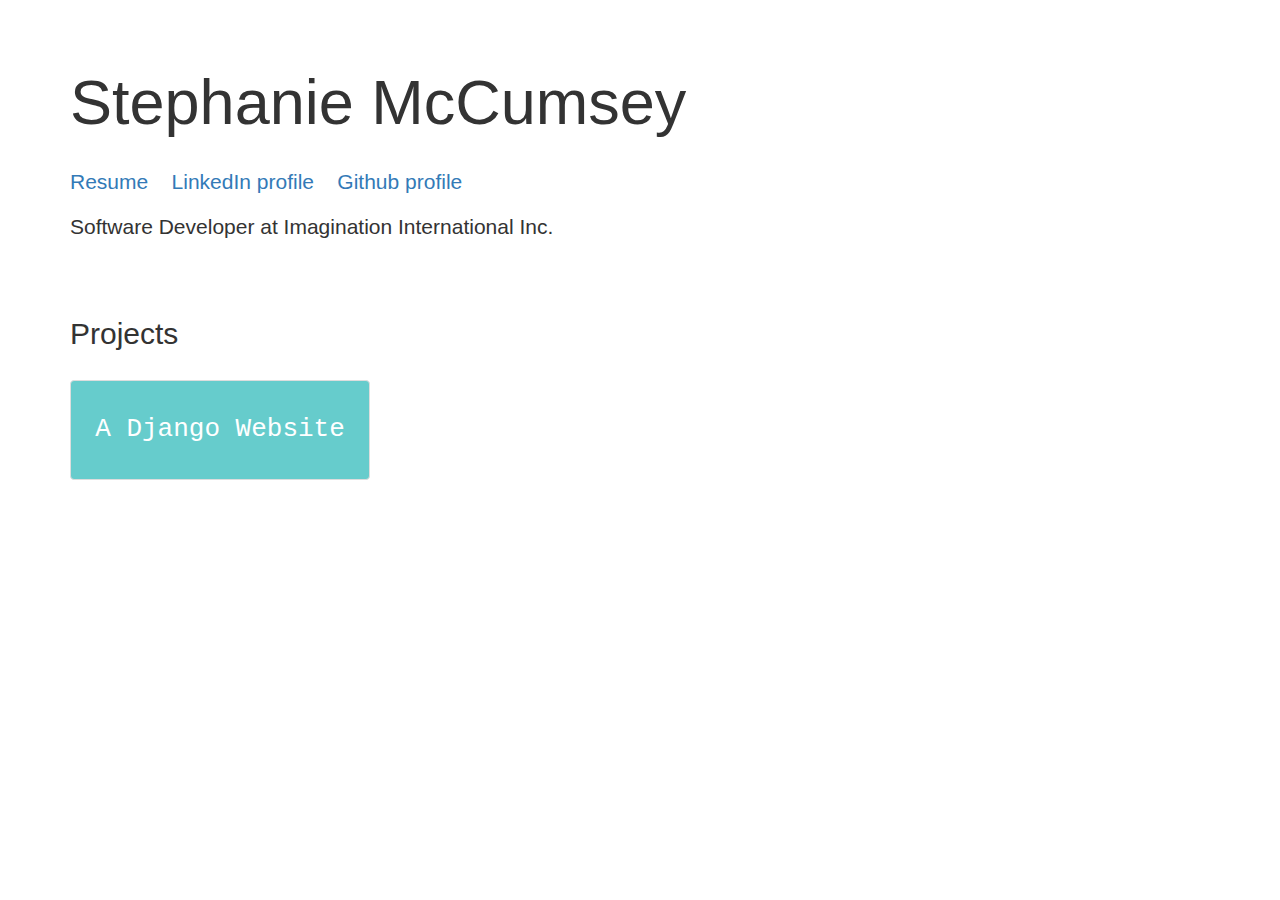
<file: index.html>
<!DOCTYPE html>
<html lang="en">
    <head>
        <title>Stephanie McCumsey</title>
        <link rel="icon" href="favicon.png" sizes="16x16" type="image/png">
        <meta charset="utf-8">
        <meta name="viewport" content="width=device-width, initial-scale=1">
        <link rel="stylesheet" href="https://maxcdn.bootstrapcdn.com/bootstrap/3.3.7/css/bootstrap.min.css">
        <script src="https://ajax.googleapis.com/ajax/libs/jquery/3.1.1/jquery.min.js"></script>
        <script src="https://maxcdn.bootstrapcdn.com/bootstrap/3.3.7/js/bootstrap.min.js"></script>
        <style>
	    .jumbotron{
	        background-color:white;
	    }
            .thumbnail{
                width:300px;
                height:100px;
                position:relative;
                background-color:#66cccc;
            }

           .thumbnail img{
               max-width:100%;
               width:150px;
               height:100px;
               opacity: 0.5;
               filter: alpha(opacity=50); /* For IE8 and earlier */
           }

           .thumbnail p{
               font-size:26px;
               font-family:"Courier New", Courier, monospace;
               position:absolute;
               top:50%;
               left:0;
               color:white;
               width:100%;
               text-align:center;
               transform:translateY(-50%); /* doesn't work in IE9 and older I'm affraid */
               margin:0;
           }
        </style>
    </head>
    <body>

        
        <div class="container jumbotron">
            <h1>Stephanie McCumsey</h1>
	    <br/>

            <p><a target="_blank" href="https://github.com/smccumsey/resume/blob/master/RESUME.md">Resume</a>&nbsp;&nbsp;&nbsp;

            <a target="_blank" href="https://www.linkedin.com/in/stephaniemccumsey">LinkedIn profile</a>&nbsp;&nbsp;&nbsp;

            <a target="_blank" href="https://github.com/smccumsey">Github profile</a><p/>

            <div id="message" ></div> 

	    <br/>
	    <br/>
            <h2>Projects </h2>
	    <br/>
            <div class="row">
                <div class="col-md-4">
                    <a target="_blank" href="poco_project.html" class="thumbnail">
                        <p>A Django Website</p>
                    </a>
                </div>
<!--
                <div class="col-md-4">
                    <a target="_blank" href="tmp_project.html" class="thumbnail">
                        <p>Streaming K-Means (developing)</p>
                    </a>
                </div>
                <div class="col-md-4">
                    <a target="_blank" href="tmp_project.html" class="thumbnail">
                        <p>A Chatbot (developing)</p>
                    </a>
                </div>
            </div>
	    <div class="row">
                <div class="col-md-4">
                    <a target="_blank" href="tmp_project.html" class="thumbnail">
                        <p>Java (tbd)</p>
                    </a>
                </div>
                <div class="col-md-4">
                    <a target="_blank" href="tmp_project.html" class="thumbnail">
                        <p>Random Forrest (tbd)</p>
                    </a>
                </div>
                <div class="col-md-4">
                    <a target="_blank" href="tmp_project.html" class="thumbnail">
                        <p>Database (tbd)</p>
                    </a>
                </div>
-->
            </div>

        </div>
       
    </body>
    <script>
$(document).ready(function(){
           var today = new Date();
           var dd = today.getDate();
           var mm = today.getMonth()+1; //January is 0!
           var yyyy = today.getFullYear();

           if(dd<10) {
                   dd='0'+dd
           } 

           if(mm<10) {
                 mm='0'+mm
             } 

           today = mm+'/'+dd+'/'+yyyy;
           //$("#message").html("<p>Seeking a full-time position related to software engineering as of "+today+".</p>")
           $("#message").html("<p>Software Developer at Imagination International Inc.</p>")
       });
    </script>


</html>
</file>
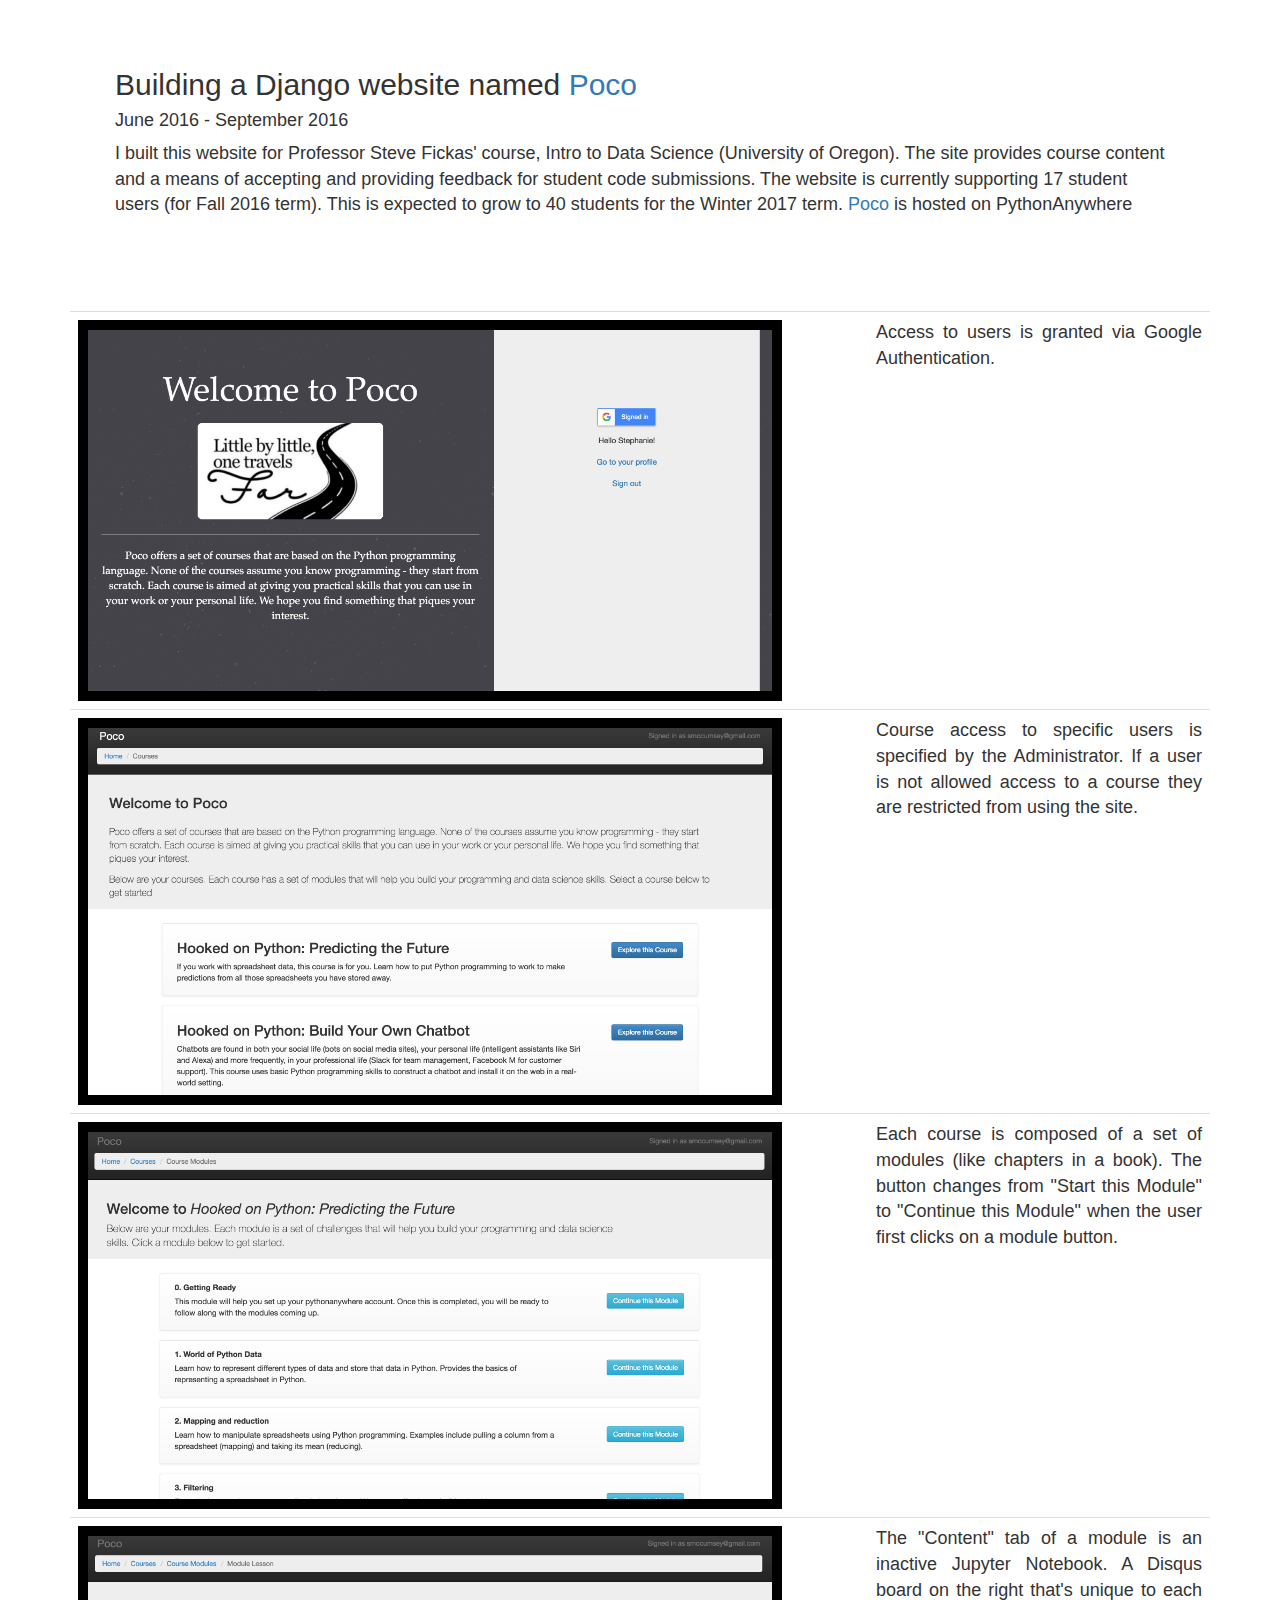
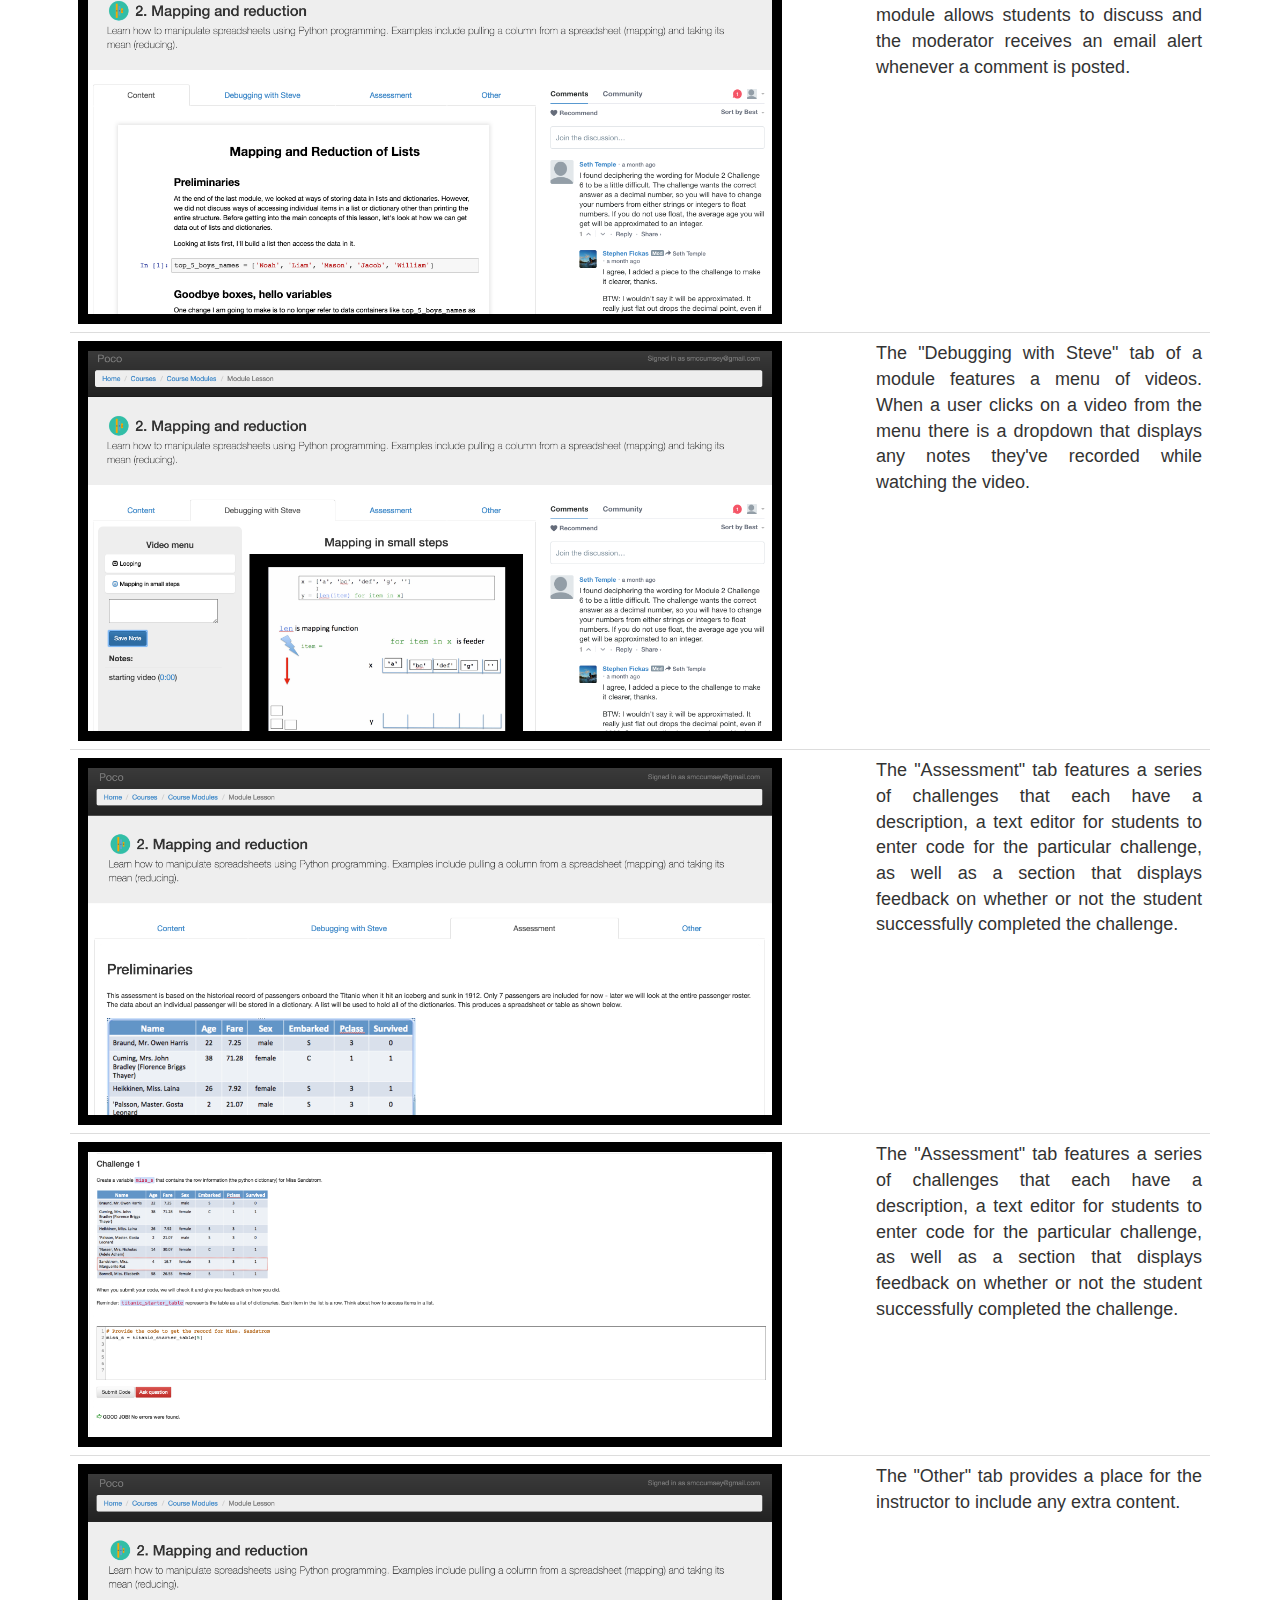
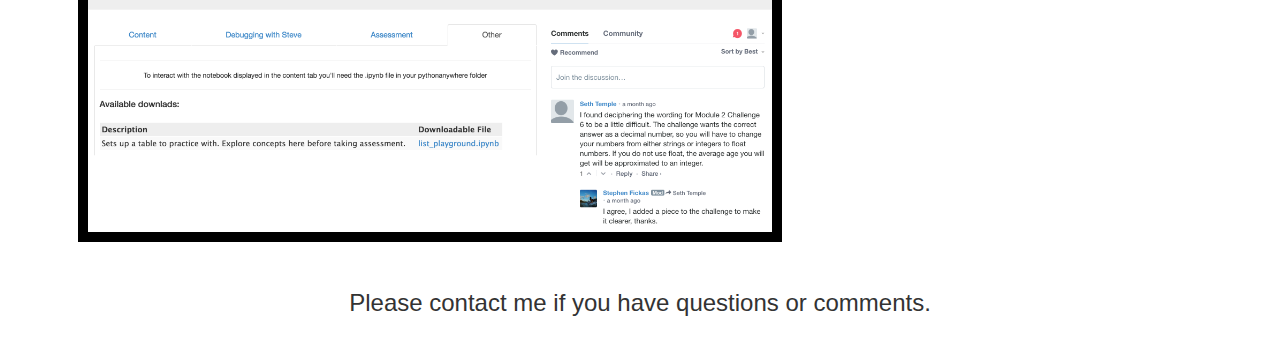
<file: poco_project.html>
<!DOCTYPE html>
<html lang="en">
    <head>
        <title>Project</title>
        <meta charset="utf-8">
        <meta name="viewport" content="width=device-width, initial-scale=1">
        <link rel="stylesheet" href="https://maxcdn.bootstrapcdn.com/bootstrap/3.3.7/css/bootstrap.min.css">
        <script src="https://ajax.googleapis.com/ajax/libs/jquery/3.1.1/jquery.min.js"></script>
        <script src="https://maxcdn.bootstrapcdn.com/bootstrap/3.3.7/js/bootstrap.min.js"></script>

        <style>
            img {
                background-color:black;
                width:90%;
                height:90%;
                padding:10px;
                align:middle;
            }
            td {
                font-size:18px;
                text-align:justify;
                vertical-align: middle;
            }
            .jumbotron {
                background-color:white;
            }
        </style>
    </head>
    
    <body>

        <div class="container">
            <div class="row">
                <div class="jumbotron">
                    <h2>Building a Django website named <a href="http://smccumsey.pythonanywhere.com/">Poco</a></h2>
                    <h4>June 2016 - September 2016</h4> 
                    <p style="font-size:18px;" width=95%>I built this website for Professor Steve Fickas' course, Intro to Data Science (University of Oregon). The site provides course content and a means of accepting and providing feedback for student code submissions. The website is currently supporting 17 student users (for Fall 2016 term). This is expected to grow to 40 students for the Winter 2017 term. <a href="http://smccumsey.pythonanywhere.com/">Poco</a> is hosted on PythonAnywhere</p>
                </div>
            </div>
        </div>

        <div class="container">
            <div class="table-responsive">
                <table class="table">
                    <col width="70%" style="background-color:white;text-align:center;">
                    <col width="30%" style="background-color:white">
                    <tbody>
                        <tr>
                            <td>
                                <img src="static/main_page.png" class="img-responsive" alt="Poco Main Page">
                            </td>
                            <td>
                                Access to users is granted via Google Authentication.
                            </td>
                        </tr>
                        <tr>
                            <td>
                                <img src="static/courses.png" class="img-responsive" alt="Poco Courses">
                            </td>
                            <td>
                                Course access to specific users is specified by the Administrator. If a user is not allowed access to a course they are restricted from using the site. 
                            </td>
                        </tr>
                        <tr>
                            <td>
                                <img src="static/modules.png" class="img-responsive" alt="Poco Courses">
                            </td>
                            <td>
                                Each course is composed of a set of modules (like chapters in a book). The button changes from "Start this Module" to "Continue this Module" when the user first clicks on a module button.
                            </td>
                        </tr>
                                                                        <td>
                                <img src="static/assessment_content2.png" class="img-responsive" alt="Poco Content">
                            </td>
                            <td>
                                The "Content" tab of a module is an inactive Jupyter Notebook. A Disqus board on the right that's unique to each module allows students to discuss and the moderator receives an email alert whenever a comment is posted. 
                            </td>
                        </tr>
                        <tr>
                            <td>
                                <img src="static/assessment_video.png" class="img-responsive" alt="Poco Video">
                            </td>
                            <td>
                                The "Debugging with Steve" tab of a module features a menu of videos. When a user clicks on a video from the menu there is a dropdown that displays any notes they've recorded while watching the video. 
                            </td>
                        </tr>
                        <tr>
                            <td>
                                <img src="static/assessment_challenges1.png" class="img-responsive" alt="Poco Assessment">
                            </td>
                            <td>
                                The "Assessment" tab features a series of challenges that each have a description, a text editor for students to enter code for the particular challenge, as well as a section that displays feedback on whether or not the student successfully completed the challenge. 
                            </td>
                        </tr>
                        <tr>
                            <td>
                                <img src="static/assessment_challenges2.png" class="img-responsive" alt="Poco Assessment">
                            </td>
                            <td>
                                The "Assessment" tab features a series of challenges that each have a description, a text editor for students to enter code for the particular challenge, as well as a section that displays feedback on whether or not the student successfully completed the challenge. 
                            </td>
                        </tr>
                        <tr>
                            <td>
                                <img src="static/assessment_other2.png" class="img-responsive" alt="Poco Other">
                            </td>
                            <td>
                                The "Other" tab provides a place for the instructor to include any extra content.
                            </td>
                        </tr>









                    </tbody>
                </table>
            </div>

            <h3 align="center">Please contact me if you have questions or comments.</h3><br/>
        </div>
    </body>
</html>
</file>
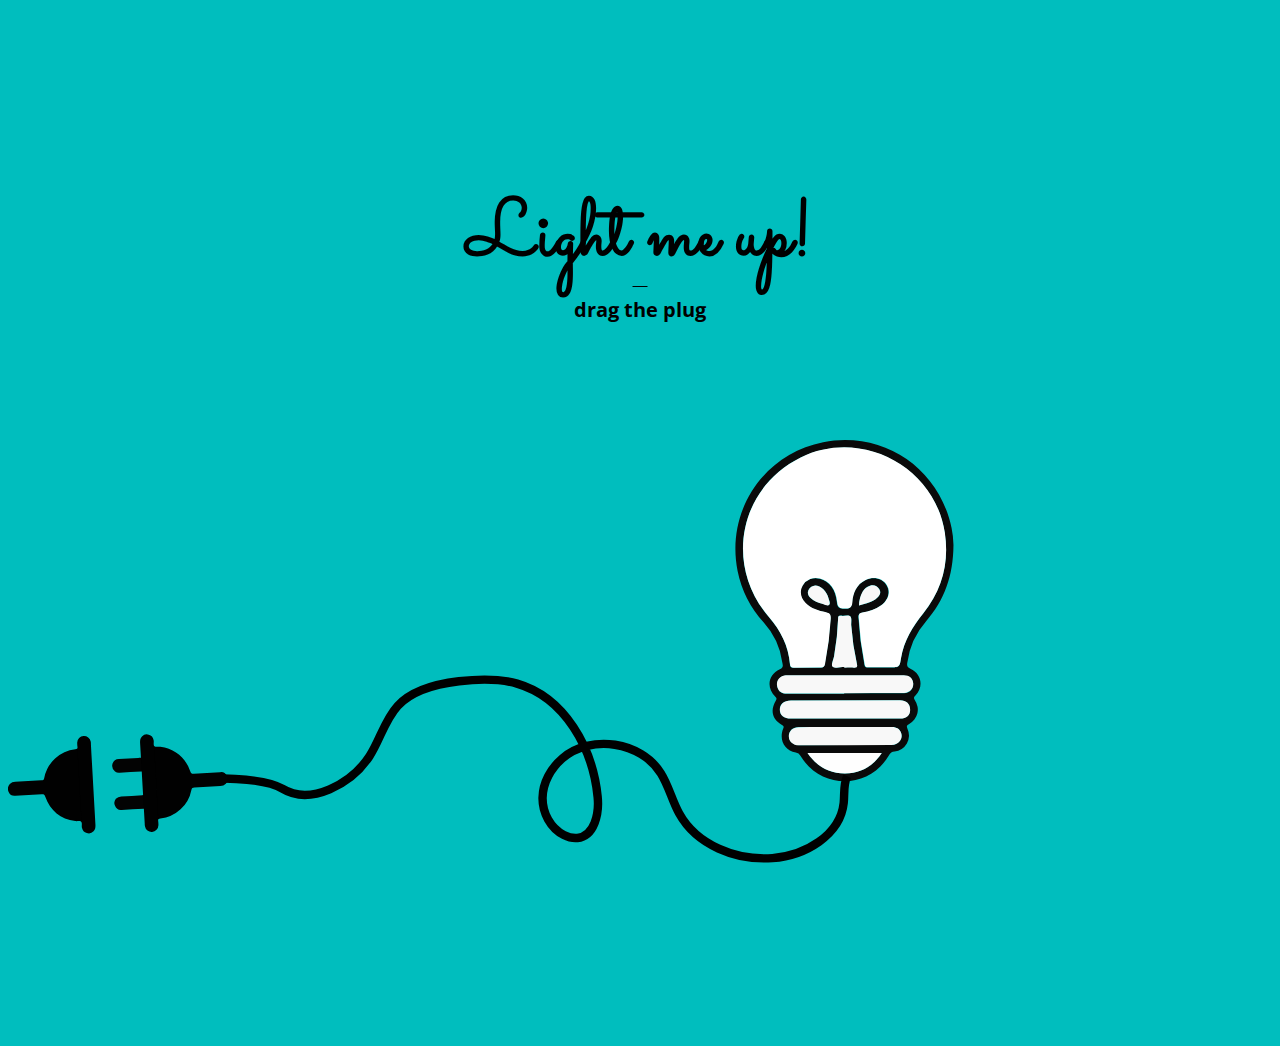
<file: test.html>
<!doctype html>
<html lang="eng">
<head>
<meta charset="utf-8">
<link href="style.css" rel="stylesheet" media="screen">
<script type="text/javascript" src="script.js"></script>
</head>
<body>
<div id="canvas">

  <h1 class="title">Light me up!<span class="sub">drag the plug</span></h1>


  <svg xmlns="http://www.w3.org/2000/svg" viewBox="0 0 960 560">
    <defs>
      <style>
        <![CDATA[
        .cls-1{fill:#0a0a0a;}.cls-2{fill:#fff;}.cls-3{fill:#f8f8f8;}.cls-4{fill:#fefefe;}.cls-5{fill:none;stroke:#000;stroke-miterlimit:10;stroke-width:8px;}.cls-6{fill:#010101;}.cls-7{fill:#030303;}
        
        .glow{filter: url(#glow);}
        
        ]]>
      </style>
      
          <filter id="glowhard" x="-30%" y="-30%" width="160%" height="160%">
      <feGaussianBlur stdDeviation="10 10" result="glow"/>
      <feMerge>
        <feMergeNode in="glow"/>
        <feMergeNode in="glow"/>        
        <feMergeNode in="glow"/>

      </feMerge>
    </filter>
    
    <filter id="glow">
      <feGaussianBlur stdDeviation="10.5" result="coloredBlur"/>
      <feMerge>
        <feMergeNode in="coloredBlur"/>
        <feMergeNode in="SourceGraphic"/>
      </feMerge>
    </filter>
      
    </defs>
    
      
    
    <g id="bulb">
      <path class="cls-1" d="M888.8,148.5c-0.2,29.4-8.7,52.4-25.8,72.2a75,75,0,0,0-18.1,39.8c-0.4,2.9.1,4.2,3,5.4,10.5,4.5,12.9,17.3,4.8,25.5-1.9,1.9-1.7,2.7-.4,4.7a15.31,15.31,0,0,1-5.2,22c-2.3,1.3-3.3,1.9-1.9,5a15.26,15.26,0,0,1-12.3,21.5,6.08,6.08,0,0,0-5.3,3.5c-19,32.6-64.7,32.8-84.1.5a5.71,5.71,0,0,0-4.4-3.2c-10.8-2.1-16.1-12.1-12-22.4,0.7-1.9.9-2.5-1.1-3.7-9.4-5.5-11.4-13.7-5.8-23.2,1-1.7.7-2.2-.5-3.5-8.8-8.9-6.9-20.9,4.3-26.1,4.2-2,2.5-5,2.1-7.5a70.4,70.4,0,0,0-17.4-36.9,103.06,103.06,0,0,1-24.9-49.2c-11.4-58.3,26.4-111.5,81.3-122.1C822.4,39.7,875.2,75.4,887,132.3A82.74,82.74,0,0,1,888.8,148.5ZM821.1,264.7h7.5c8.7,0,8.9,0,10.3-8.5,2.7-16.5,11-30,21.2-42.8,18-22.5,24.8-48.2,20.4-76.6-9.6-63-79.6-99.5-136.8-71.4-58.2,28.6-72.9,102-30.2,151.5,11.2,12.9,18.6,27.5,20,44.7,0.2,2.5,1.1,3.4,3.6,3.4,8.5-.1,17-0.2,25.5,0,2.7,0.1,3.5-.9,4-3.5A304.88,304.88,0,0,0,772,219c0.2-3.7-.2-5.5-4.4-6.5-7.1-1.6-14.3-3.3-19.6-9-4.7-5.1-5.8-11-2.6-16.4a14.38,14.38,0,0,1,16.3-6.6c9.3,2.4,15.4,10.3,16.4,22.6,0.4,5.3,3.2,5.9,7.1,5.9s6.8-.3,7.3-5.8c0.7-9.1,4-17.2,13-21.5,7.5-3.5,16-1.3,19.8,5.1s1.5,14.1-5.4,19.1c-5.4,3.9-11.6,5.6-18,6.9-2.6.5-3.6,1.7-3.4,4.3a325.66,325.66,0,0,0,5.7,45c0.4,2.1,1.2,2.7,3.2,2.7C812.1,264.7,816.6,264.7,821.1,264.7Zm-35.5,48.6h52.5c6.1,0,9.5-3.2,9.5-8.5,0-5.6-3.5-9-9.7-9q-51.75,0-103.5.2c-6.7,0-10.5,3.4-10.5,8.8s4,8.5,10.6,8.5C751.7,313.3,768.6,313.2,785.6,313.3ZM785,289.6v-0.3h27.4c9.8,0,19.6.1,29.5-.1,5.5-.1,8.8-4,8.7-8.9s-3.4-7.9-9-7.9c-36.8-.1-73.6,0-110.3,0-2.1,0-4.3.1-6.2,1.5-3.4,2.4-4.6,5.7-3.5,9.6,1.3,4.4,4.5,6.3,9,6.3C748.7,289.6,766.8,289.6,785,289.6Zm0.9,31.7c-14.6,0-29.3-.1-43.9,0-5.8,0-9.5,3.6-9.5,8.6s4,8.6,9.6,8.6l86.8-.3c2,0,4,0,5.8-1.1,3.7-2.1,5.7-5.4,4.6-9.6-1.1-4.4-4.6-6.3-9-6.3C815.5,321.3,800.7,321.3,785.9,321.3Zm34.8,24.6H750.3c8.9,12.8,20.6,19.6,35.6,19.5C800.5,365.3,812.2,358.8,820.7,345.9Zm-35.5-81.5v0.3c3,0,6-.2,9,0s3.6-.5,2.9-3.6a240.94,240.94,0,0,1-5.3-35.9c-0.3-3.1.8-7.3-.9-9.1-1.4-1.5-5.8-.1-8.8-0.6-2.4-.4-2.7.5-2.8,2.5a265.33,265.33,0,0,1-3.8,35.6c-0.6,3.6-3.3,8.7-1.4,10.2C776.4,265.9,781.4,264.4,785.2,264.4ZM757.5,187c-2.4.6-5,1.4-6.4,4.3s-0.1,5.2,1.8,7.2c3.2,3.5,7.6,4.7,11.9,5.8,2,0.5,4.5,2.4,6,.9s-0.1-4.1-.6-6.1C768.8,192.7,762.8,187,757.5,187Zm41.6,18.9c6.6-1.9,12.8-2.9,17.6-7.6,2.3-2.3,3.6-4.9,1.7-8s-5-4.4-8.6-3.3a12.53,12.53,0,0,0-7.2,5.8A28.93,28.93,0,0,0,799.1,205.9Z" transform="translate(8.81 -48.78)"/><path id="path_inner" class="cls-2" d="M737.2,264.9c-2.6,0-3.4-.8-3.6-3.4-1.4-17.2-8.8-31.7-20-44.7-42.7-49.5-28-122.9,30.2-151.5C801,37.2,871,73.7,880.6,136.7c4.3,28.5-2.4,54.1-20.4,76.6-10.2,12.8-18.5,26.3-21.2,42.8-1.4,8.5-1.6,8.5-10.3,8.5h-7.5c-4.5,0-9-.1-13.5,0-2,0-2.8-.5-3.2-2.7a311.07,311.07,0,0,1-5.7-45c-0.1-2.7.8-3.8,3.4-4.3,6.4-1.3,12.6-3,18-6.9,6.9-5,9.2-12.7,5.4-19.1s-12.3-8.7-19.8-5.1c-9.1,4.3-12.3,12.4-13,21.5-0.4,5.4-3.5,5.7-7.3,5.8s-6.7-.6-7.1-5.9c-1-12.3-7.2-20.2-16.4-22.6a14.38,14.38,0,0,0-16.3,6.6c-3.1,5.4-2.1,11.3,2.6,16.4,5.3,5.7,12.5,7.4,19.6,9,4.2,1,4.6,2.8,4.4,6.5a318.56,318.56,0,0,1-5.4,42.5c-0.5,2.7-1.3,3.6-4,3.5" transform="translate(8.81 -48.78)"/><path id="path_twine_2" class="cls-3" d="M785.6,313.3h-51c-6.7,0-10.6-3.2-10.6-8.5s3.8-8.8,10.5-8.8q51.75-.15,103.5-0.2c6.1,0,9.7,3.4,9.7,9,0,5.3-3.4,8.5-9.5,8.5H785.6Z" transform="translate(8.81 -48.78)"/><path id="path_twine_1" class="cls-3" d="M785,289.2v0.3H730.6c-4.5,0-7.8-1.9-9-6.3-1.1-3.9.1-7.2,3.5-9.6,1.9-1.4,4.1-1.5,6.2-1.5,36.8,0,73.6-.1,110.3,0,5.6,0,8.8,3.1,9,7.9,0.2,5-3.2,8.8-8.7,8.9-9.8.3-19.6,0.1-29.5,0.1" transform="translate(8.81 -48.78)"/><path id="path_twine_3" class="cls-3" d="M785.9,321.3h44.4c4.5,0,7.9,1.9,9,6.3,1.1,4.2-.9,7.4-4.6,9.6a11.58,11.58,0,0,1-5.8,1.1c-28.9.1-57.9,0.3-86.8,0.3-5.7,0-9.6-3.6-9.6-8.6s3.7-8.6,9.5-8.6C756.7,321.2,771.3,321.3,785.9,321.3Z" transform="translate(8.81 -48.78)"/><path id="path_bottom" class="cls-4" d="M820.7,345.9c-8.5,12.9-20.2,19.4-34.9,19.5-15,.1-26.7-6.7-35.6-19.5h70.5Z" transform="translate(8.81 -48.78)"/><path id="path_ear_cx" class="cls-3" d="M785.2,264.4c-3.8,0-8.7,1.4-11.1-.4-1.9-1.5.8-6.7,1.4-10.2a237.65,237.65,0,0,0,3.8-35.6c0-2,.3-2.9,2.8-2.5,3,0.4,7.4-1,8.8.6,1.6,1.8.6,6,.9,9.1a240.94,240.94,0,0,0,5.3,35.9c0.7,3.1.1,3.8-2.9,3.6s-6,0-9,0v-0.5Z" transform="translate(8.81 -48.78)"/><path id="path_ear_sx" class="cls-3" d="M757.5,187c5.3,0,11.2,5.7,12.7,12.2,0.5,2,2,4.7.6,6.1s-4-.4-6-0.9c-4.3-1.1-8.7-2.3-11.9-5.8-1.9-2.1-3.1-4.3-1.8-7.2S755.1,187.5,757.5,187Z" transform="translate(8.81 -48.78)"/><path id="path_ear_dx" class="cls-3" d="M799.1,205.9a27,27,0,0,1,3.4-13,12.53,12.53,0,0,1,7.2-5.8c3.6-1.1,6.6.2,8.6,3.3s0.6,5.7-1.7,8C812,203,805.7,204,799.1,205.9Z" transform="translate(8.81 -48.78)"/></g><g id="cord"><path class="cls-5" d="M787.9,368c-3.8,7.7-2.4,16.8-3.3,25.3-3.3,30.7-36.7,50.2-67.7,52.4-34.6,2.5-72-12.4-88.6-42.6-6.7-12.1-9.8-26-17.2-37.8-18.8-30.3-66.5-37.5-93.6-14.3-10.9,9.4-18.5,23-18.8,37.3s7.4,29,20.2,35.5c4,2,8.5,3.3,12.9,2.8,16.1-1.8,20.8-22.9,19.2-38.9-4.5-46.4-31.3-94.5-76.5-107.6-17.8-5.2-36.8-4.5-55.2-2.3-21.2,2.5-43.7,7.7-58.1,23.3-12.5,13.5-16.8,32.6-26.9,48-17.2,26.2-55.9,47-82.7,30.7-23.8-14.5-99.5-9.1-115-8.3" transform="translate(8.81 -48.78)"/></g><g id="outlet"><g id="sx"><path class="cls-6" d="M-7.1,375.4a7.26,7.26,0,0,1,5.2-2.2c8.2-.4,16.4-1,24.7-1.3,1.7-.1,2.4-0.4,2.8-2.3a33.86,33.86,0,0,1,29.5-27.2c1.9-.2,2.3-0.9,2-2.6a23.58,23.58,0,0,1-.2-3.8,6.45,6.45,0,0,1,12.8-.9,10.15,10.15,0,0,1,.2,2.5c1.4,25.5,2.9,51,4.3,76.5,0.1,2.3-.1,4.5-1.8,6.2A6.12,6.12,0,0,1,66,422a6.51,6.51,0,0,1-4.6-5,0.6,0.6,0,0,0-.1-0.4c-0.3-1.9.5-4.5-.7-5.5s-3.7-.2-5.6-0.5c-14-2.1-23.6-9.8-28.4-23.2-0.7-2-1.4-2.5-3.5-2.4-8.3.6-16.6,1-24.9,1.5a6.18,6.18,0,0,1-6.4-3.6A7,7,0,0,1-7.1,375.4Zm65.7-5.5v0.6a0.64,0.64,0,0,0,0-.6v0Z" transform="translate(8.81 -48.78)"/><path class="cls-7" d="M59.9,392.7v-0.6H60a1.27,1.27,0,0,1-.1.6h0Z" transform="translate(8.81 -48.78)"/><path class="cls-7" d="M59.9,392.1v-0.6H60a1.27,1.27,0,0,0-.1.6h0Z" transform="translate(8.81 -48.78)"/><path class="cls-7" d="M59.9,390.8v0.6H59.8a1.27,1.27,0,0,1,.1-0.6h0Z" transform="translate(8.81 -48.78)"/><path class="cls-7" d="M59.8,390.2v0.6H59.7a1.27,1.27,0,0,0,.1-0.6h0Z" transform="translate(8.81 -48.78)"/><path class="cls-7" d="M59.8,390.2v-0.6h0.1a1.27,1.27,0,0,0-.1.6h0Z" transform="translate(8.81 -48.78)"/><path class="cls-7" d="M57.1,343.3V343a0.19,0.19,0,0,1,0,.3h0Z" transform="translate(8.81 -48.78)"/><path class="cls-7" d="M57.2,343.9v-0.6h0.1a1.27,1.27,0,0,0-.1.6h0Z" transform="translate(8.81 -48.78)"/><path class="cls-7" d="M57.2,344.5v-0.6h0.1a1.27,1.27,0,0,0-.1.6h0Z" transform="translate(8.81 -48.78)"/><path class="cls-7" d="M59.7,389.6V389h0.1a1.76,1.76,0,0,1-.1.6h0Z" transform="translate(8.81 -48.78)"/><path class="cls-7" d="M57.3,344.5v0.6H57.2a1.27,1.27,0,0,1,.1-0.6h0Z" transform="translate(8.81 -48.78)"/><path class="cls-7" d="M57.3,345.8v-0.6h0.1a1.27,1.27,0,0,0-.1.6h0Z" transform="translate(8.81 -48.78)"/><path class="cls-7" d="M57.3,345.8v0.6H57.2a1.27,1.27,0,0,0,.1-0.6h0Z" transform="translate(8.81 -48.78)"/><path class="cls-7" d="M57.4,346.4V347H57.3a1.27,1.27,0,0,1,.1-0.6h0Z" transform="translate(8.81 -48.78)"/><path class="cls-7" d="M57.4,347.1v0.6H57.3a1.27,1.27,0,0,0,.1-0.6h0Z" transform="translate(8.81 -48.78)"/><path class="cls-7" d="M57.4,348.3v-0.6h0.1c-0.1.2,0,.4-0.1,0.6h0Z" transform="translate(8.81 -48.78)"/><path class="cls-7" d="M57.4,349v-0.6h0.1a1.76,1.76,0,0,1-.1.6h0Z" transform="translate(8.81 -48.78)"/><path class="cls-7" d="M57.5,349.6V349h0.1a1.27,1.27,0,0,0-.1.6h0Z" transform="translate(8.81 -48.78)"/><path class="cls-7" d="M59.7,388.9v-0.6h0.1c-0.1.2,0,.4-0.1,0.6h0Z" transform="translate(8.81 -48.78)"/><path class="cls-7" d="M57.5,350.2v-0.6h0.1a1.27,1.27,0,0,1-.1.6h0Z" transform="translate(8.81 -48.78)"/><path class="cls-7" d="M57.6,350.9v-0.6h0.1a0.92,0.92,0,0,0-.1.6h0Z" transform="translate(8.81 -48.78)"/><path class="cls-7" d="M57.6,351.5v-0.6h0.1a1.27,1.27,0,0,0-.1.6h0Z" transform="translate(8.81 -48.78)"/><path class="cls-7" d="M57.7,351.5v0.6H57.6a1.27,1.27,0,0,1,.1-0.6h0Z" transform="translate(8.81 -48.78)"/><path class="cls-7" d="M57.7,352.8v-0.6h0.1a1.08,1.08,0,0,0-.1.6h0Z" transform="translate(8.81 -48.78)"/><path class="cls-7" d="M57.7,352.8v0.6H57.6a1.27,1.27,0,0,0,.1-0.6h0Z" transform="translate(8.81 -48.78)"/><path class="cls-7" d="M57.7,354v-0.6h0.1a1.27,1.27,0,0,1-.1.6h0Z" transform="translate(8.81 -48.78)"/><path class="cls-7" d="M57.8,354v0.6H57.7c0.1-.1,0-0.4.1-0.6h0Z" transform="translate(8.81 -48.78)"/><path class="cls-7" d="M60.9,409.2v0h0Z" transform="translate(8.81 -48.78)"/><path class="cls-7" d="M60.9,408.6v0.6H60.8a1.27,1.27,0,0,1,.1-0.6h0Z" transform="translate(8.81 -48.78)"/><path class="cls-7" d="M60.8,408v0.6H60.7a1.27,1.27,0,0,0,.1-0.6h0Z" transform="translate(8.81 -48.78)"/><path class="cls-7" d="M60.8,407.3v0.6H60.7a1.27,1.27,0,0,0,.1-0.6h0Z" transform="translate(8.81 -48.78)"/><path class="cls-7" d="M60.7,407.3v-0.6h0.1a1.27,1.27,0,0,1-.1.6h0Z" transform="translate(8.81 -48.78)"/><path class="cls-7" d="M60.7,406v0.6H60.6a0.92,0.92,0,0,0,.1-0.6h0Z" transform="translate(8.81 -48.78)"/><path class="cls-7" d="M60.7,406.1v-0.6h0.1a0.92,0.92,0,0,0-.1.6h0Z" transform="translate(8.81 -48.78)"/><path class="cls-7" d="M60.7,404.8v0.6H60.6a1.27,1.27,0,0,1,.1-0.6h0Z" transform="translate(8.81 -48.78)"/><path class="cls-7" d="M60.6,404.8v-0.6h0.1a1.27,1.27,0,0,0-.1.6h0Z" transform="translate(8.81 -48.78)"/><path class="cls-7" d="M60.6,403.5v0.6H60.5a1.27,1.27,0,0,1,.1-0.6h0Z" transform="translate(8.81 -48.78)"/><path class="cls-7" d="M60.6,402.9v0.6H60.5a1.27,1.27,0,0,1,.1-0.6h0Z" transform="translate(8.81 -48.78)"/><path class="cls-7" d="M60.5,402.2v0.6H60.4a0.92,0.92,0,0,0,.1-0.6h0Z" transform="translate(8.81 -48.78)"/><path class="cls-7" d="M60.5,402.2v-0.6h0.1a1.27,1.27,0,0,0-.1.6h0Z" transform="translate(8.81 -48.78)"/><path class="cls-7" d="M60.4,401v0.6H60.3a1.27,1.27,0,0,0,.1-0.6h0Z" transform="translate(8.81 -48.78)"/><path class="cls-7" d="M60.4,401v-0.6h0.1a1.27,1.27,0,0,0-.1.6h0Z" transform="translate(8.81 -48.78)"/><path class="cls-7" d="M60.4,399.7v0.6H60.3a1.27,1.27,0,0,1,.1-0.6h0Z" transform="translate(8.81 -48.78)"/><path class="cls-7" d="M60.3,399.1v0.6H60.2a1.27,1.27,0,0,0,.1-0.6h0Z" transform="translate(8.81 -48.78)"/><path class="cls-7" d="M60.3,399.1v-0.6h0.1a1.08,1.08,0,0,0-.1.6h0Z" transform="translate(8.81 -48.78)"/><path class="cls-7" d="M60.2,398.4v-0.6h0.1a1.27,1.27,0,0,1-.1.6h0Z" transform="translate(8.81 -48.78)"/><path class="cls-7" d="M60.2,397.2v0.6H60.1a1.27,1.27,0,0,0,.1-0.6h0Z" transform="translate(8.81 -48.78)"/><path class="cls-7" d="M60.2,396.5v0.6H60.1c0.1-.1,0-0.4.1-0.6h0Z" transform="translate(8.81 -48.78)"/><path class="cls-7" d="M60.2,395.9v0.6H60.1a1.27,1.27,0,0,1,.1-0.6h0Z" transform="translate(8.81 -48.78)"/><path class="cls-7" d="M60.1,395.3v0.6H60a1.27,1.27,0,0,0,.1-0.6h0Z" transform="translate(8.81 -48.78)"/><path class="cls-7" d="M60.1,395.3v-0.6h0.1a1.08,1.08,0,0,0-.1.6h0Z" transform="translate(8.81 -48.78)"/><path class="cls-7" d="M60,394.6V394h0.1a1.27,1.27,0,0,1-.1.6h0Z" transform="translate(8.81 -48.78)"/><path class="cls-7" d="M60,394v-0.6h0.1a1.27,1.27,0,0,0-.1.6h0Z" transform="translate(8.81 -48.78)"/><path class="cls-7" d="M60,393.4v-0.6h0.1a1.08,1.08,0,0,0-.1.6h0Z" transform="translate(8.81 -48.78)"/><path class="cls-7" d="M58.7,371.2v-0.6h0.1a3.54,3.54,0,0,0-.1.6h0Z" transform="translate(8.81 -48.78)"/><path class="cls-7" d="M58.7,371.8v-0.6h0.1a1.27,1.27,0,0,1-.1.6h0Z" transform="translate(8.81 -48.78)"/><path class="cls-7" d="M58.8,372.4v-0.6h0.1a1.27,1.27,0,0,0-.1.6h0Z" transform="translate(8.81 -48.78)"/><path class="cls-7" d="M58.8,373.1v-0.6h0.1c-0.1.1,0,.4-0.1,0.6h0Z" transform="translate(8.81 -48.78)"/><path class="cls-7" d="M58.8,373.7v-0.6h0.1a1.27,1.27,0,0,1-.1.6h0Z" transform="translate(8.81 -48.78)"/><path class="cls-7" d="M58.9,373.7v0.6H58.8a1.27,1.27,0,0,0,.1-0.6h0Z" transform="translate(8.81 -48.78)"/><path class="cls-7" d="M58.9,375v-0.6H59a1.49,1.49,0,0,1-.1.6h0Z" transform="translate(8.81 -48.78)"/><path class="cls-7" d="M59,375v0.6H58.9A1.27,1.27,0,0,1,59,375h0Z" transform="translate(8.81 -48.78)"/><path class="cls-7" d="M59,375.6v0.6H58.9a1.27,1.27,0,0,0,.1-0.6h0Z" transform="translate(8.81 -48.78)"/><path class="cls-7" d="M59,376.9v-0.6h0.1a1.27,1.27,0,0,1-.1.6h0Z" transform="translate(8.81 -48.78)"/><path class="cls-7" d="M59.1,377.5v-0.6h0.1a1.27,1.27,0,0,0-.1.6h0Z" transform="translate(8.81 -48.78)"/><path class="cls-7" d="M59.1,378.1v-0.6h0.1a1.27,1.27,0,0,0-.1.6h0Z" transform="translate(8.81 -48.78)"/><path class="cls-7" d="M59.2,378.1v0.6H59.1a1.76,1.76,0,0,1,.1-0.6h0Z" transform="translate(8.81 -48.78)"/><path class="cls-7" d="M59.2,378.8v0.6H59.1c0.1-.2,0-0.4.1-0.6h0Z" transform="translate(8.81 -48.78)"/><path class="cls-7" d="M59.2,379.4V380H59.1a1.27,1.27,0,0,0,.1-0.6h0Z" transform="translate(8.81 -48.78)"/><path class="cls-7" d="M59.2,380.7v-0.6h0.1a1.27,1.27,0,0,1-.1.6h0Z" transform="translate(8.81 -48.78)"/><path class="cls-7" d="M59.3,381.3v-0.6h0.1a1.27,1.27,0,0,0-.1.6h0Z" transform="translate(8.81 -48.78)"/><path class="cls-7" d="M59.3,381.3v0.6H59.2a1.27,1.27,0,0,0,.1-0.6h0Z" transform="translate(8.81 -48.78)"/><path class="cls-7" d="M59.3,382.6V382h0.1a1.27,1.27,0,0,1-.1.6h0Z" transform="translate(8.81 -48.78)"/><path class="cls-7" d="M59.4,383.2v-0.6h0.1a1.27,1.27,0,0,0-.1.6h0Z" transform="translate(8.81 -48.78)"/><path class="cls-7" d="M59.4,383.9v-0.6h0.1a1.76,1.76,0,0,1-.1.6h0Z" transform="translate(8.81 -48.78)"/><path class="cls-7" d="M59.4,384.5v-0.6h0.1a1.27,1.27,0,0,1-.1.6h0Z" transform="translate(8.81 -48.78)"/><path class="cls-7" d="M59.5,385.1v-0.6h0.1a1.27,1.27,0,0,0-.1.6h0Z" transform="translate(8.81 -48.78)"/><path class="cls-7" d="M59.5,385.1v0.6H59.4a1.27,1.27,0,0,0,.1-0.6h0Z" transform="translate(8.81 -48.78)"/><path class="cls-7" d="M59.6,386.4v-0.6h0.1a1.27,1.27,0,0,0-.1.6h0Z" transform="translate(8.81 -48.78)"/><path class="cls-7" d="M59.6,386.4V387H59.5a1.27,1.27,0,0,0,.1-0.6h0Z" transform="translate(8.81 -48.78)"/><path class="cls-7" d="M57.8,354.7v0.6H57.7a1.27,1.27,0,0,0,.1-0.6h0Z" transform="translate(8.81 -48.78)"/><path class="cls-7" d="M57.9,355.3v0.6H57.8a1.27,1.27,0,0,1,.1-0.6h0Z" transform="translate(8.81 -48.78)"/><path class="cls-7" d="M57.9,356.6V356H58a1.08,1.08,0,0,0-.1.6h0Z" transform="translate(8.81 -48.78)"/><path class="cls-7" d="M59.7,388.3v-0.6h0.1a1.27,1.27,0,0,0-.1.6h0Z" transform="translate(8.81 -48.78)"/><path class="cls-7" d="M57.9,356.6v0.6H57.8a1.27,1.27,0,0,0,.1-0.6h0Z" transform="translate(8.81 -48.78)"/><path class="cls-7" d="M57.9,357.8v-0.6H58a1.27,1.27,0,0,1-.1.6h0Z" transform="translate(8.81 -48.78)"/><path class="cls-7" d="M58,358.5v-0.6h0.1a1.27,1.27,0,0,0-.1.6h0Z" transform="translate(8.81 -48.78)"/><path class="cls-7" d="M58,359.1v-0.6h0.1a1.27,1.27,0,0,1-.1.6h0Z" transform="translate(8.81 -48.78)"/><path class="cls-7" d="M58.1,359.1v0.6H58a1.27,1.27,0,0,1,.1-0.6h0Z" transform="translate(8.81 -48.78)"/><path class="cls-7" d="M58.1,360.4v-0.6h0.1a1.27,1.27,0,0,0-.1.6h0Z" transform="translate(8.81 -48.78)"/><path class="cls-7" d="M58.1,361v-0.6h0.1a1.27,1.27,0,0,1-.1.6h0Z" transform="translate(8.81 -48.78)"/><path class="cls-7" d="M58.2,361v0.6H58.1c0.1-.2,0-0.4.1-0.6h0Z" transform="translate(8.81 -48.78)"/><path class="cls-7" d="M58.2,361.6v0.6H58.1a0.92,0.92,0,0,0,.1-0.6h0Z" transform="translate(8.81 -48.78)"/><path class="cls-7" d="M58.2,362.9v-0.6h0.1a1.27,1.27,0,0,1-.1.6h0Z" transform="translate(8.81 -48.78)"/><path class="cls-7" d="M58.3,362.9v0.6H58.2c0.1-.2,0-0.4.1-0.6h0Z" transform="translate(8.81 -48.78)"/><path class="cls-7" d="M58.3,364.2v-0.6h0.1c-0.1.2,0,.4-0.1,0.6h0Z" transform="translate(8.81 -48.78)"/><path class="cls-7" d="M58.3,364.8v-0.6h0.1a1.27,1.27,0,0,1-.1.6h0Z" transform="translate(8.81 -48.78)"/><path class="cls-7" d="M58.4,364.8v0.6H58.3a1.27,1.27,0,0,0,.1-0.6h0Z" transform="translate(8.81 -48.78)"/><path class="cls-7" d="M58.4,366.1v-0.6h0.1a1.27,1.27,0,0,1-.1.6h0Z" transform="translate(8.81 -48.78)"/><path class="cls-7" d="M58.5,366.7v-0.6h0.1a1.27,1.27,0,0,0-.1.6h0Z" transform="translate(8.81 -48.78)"/><path class="cls-7" d="M58.5,367.4v-0.6h0.1a0.92,0.92,0,0,0-.1.6h0Z" transform="translate(8.81 -48.78)"/><path class="cls-7" d="M58.5,367.4V368H58.4a1.27,1.27,0,0,0,.1-0.6h0Z" transform="translate(8.81 -48.78)"/><path class="cls-7" d="M58.6,368.6V368h0.1a1.27,1.27,0,0,0-.1.6h0Z" transform="translate(8.81 -48.78)"/><path class="cls-7" d="M59.6,387.7v-0.6h0.1a1.76,1.76,0,0,1-.1.6h0Z" transform="translate(8.81 -48.78)"/><path class="cls-7" d="M58.6,368.6v0.6H58.5a1.08,1.08,0,0,0,.1-0.6h0Z" transform="translate(8.81 -48.78)"/><path class="cls-7" d="M58.6,369.9v-0.6h0.1a1.27,1.27,0,0,1-.1.6h0Z" transform="translate(8.81 -48.78)"/><path class="cls-7" d="M58.7,369.9v0.6H58.6c0.1-.2,0-0.4.1-0.6h0Z" transform="translate(8.81 -48.78)"/></g><g id="dx"><path class="cls-7" d="M93.6,389.43a7.14,7.14,0,0,1,5.1-2.3c6.7-.4,13.4-0.7,20.2-1.2,1.1-.1,1.6.1,1.6,1.3,0.1,3.4.3,6.9,0.6,10.3,0.1,1.2-.3,1.4-1.3,1.4-6.9.4-13.9,0.8-20.8,1.1a6,6,0,0,1-6.2-3.9C91.6,393.73,92.1,391.53,93.6,389.43Z" transform="translate(8.81 -48.78)"/><path class="cls-7" d="M92.8,363.53a7,7,0,0,1-2.4-7.4,6.45,6.45,0,0,1,6.1-4.5c6.1-.4,12.2-0.7,18.4-1,3.5-.2,3.5-0.2,3.7,3.2,0.1,2.7.3,5.4,0.5,8.1,0.1,1.1-.1,1.6-1.4,1.6-6.8.3-13.6,0.7-20.4,1.1A6.33,6.33,0,0,1,92.8,363.53Z" transform="translate(8.81 -48.78)"/><path class="cls-6" d="M198,375.1a7.26,7.26,0,0,1-5.2,2.2c-8.2.4-16.4,1-24.7,1.4-1.7.1-2.4,0.4-2.8,2.3a33.86,33.86,0,0,1-29.5,27.2c-1.9.2-2.3,0.9-2,2.6a23.58,23.58,0,0,1,.2,3.8,6.45,6.45,0,0,1-12.8.9,10.15,10.15,0,0,1-.2-2.5c-1.5-25.5-2.9-51-4.4-76.5-0.1-2.3.1-4.5,1.8-6.2a6.12,6.12,0,0,1,6.4-1.7,6.37,6.37,0,0,1,4.6,5,0.6,0.6,0,0,0,.1.4c0.3,1.9-.5,4.5.7,5.5s3.7,0.2,5.6.5c14,2.1,23.6,9.8,28.4,23.2,0.7,2,1.4,2.5,3.5,2.4,8.3-.6,16.6-1,24.9-1.5a6.18,6.18,0,0,1,6.4,3.6A6.66,6.66,0,0,1,198,375.1Zm-65.7,5.5V380a0.64,0.64,0,0,0,0,.6v0Z" transform="translate(8.81 -48.78)"/><path class="cls-7" d="M131,357.7v0.6h-0.1a1.49,1.49,0,0,1,.1-0.6h0Z" transform="translate(8.81 -48.78)"/><path class="cls-7" d="M131,358.4V359h-0.1a1.27,1.27,0,0,0,.1-0.6h0Z" transform="translate(8.81 -48.78)"/><path class="cls-7" d="M131,359.6V359h0.1a1.27,1.27,0,0,1-.1.6h0Z" transform="translate(8.81 -48.78)"/><path class="cls-7" d="M131.1,360.3v-0.6h0.1a1.27,1.27,0,0,0-.1.6h0Z" transform="translate(8.81 -48.78)"/><path class="cls-7" d="M131.1,360.3v0.6H131a1.27,1.27,0,0,0,.1-0.6h0Z" transform="translate(8.81 -48.78)"/><path class="cls-7" d="M133.8,407.2v0.3a0.32,0.32,0,0,1,0-.3h0Z" transform="translate(8.81 -48.78)"/><path class="cls-7" d="M133.8,406.6v0.6h-0.1a1.27,1.27,0,0,1,.1-0.6h0Z" transform="translate(8.81 -48.78)"/><path class="cls-7" d="M133.7,405.9v0.6h-0.1a0.92,0.92,0,0,0,.1-0.6h0Z" transform="translate(8.81 -48.78)"/><path class="cls-7" d="M131.2,360.9v0.6h-0.1a1.27,1.27,0,0,1,.1-0.6h0Z" transform="translate(8.81 -48.78)"/><path class="cls-7" d="M133.7,405.9v-0.6h0.1a1.27,1.27,0,0,0-.1.6h0Z" transform="translate(8.81 -48.78)"/><path class="cls-7" d="M133.6,404.7v0.6h-0.1a1.27,1.27,0,0,0,.1-0.6h0Z" transform="translate(8.81 -48.78)"/><path class="cls-7" d="M133.6,404.7v-0.6h0.1a1.27,1.27,0,0,0-.1.6h0Z" transform="translate(8.81 -48.78)"/><path class="cls-7" d="M133.5,404v-0.6h0.1a1.27,1.27,0,0,1-.1.6h0Z" transform="translate(8.81 -48.78)"/><path class="cls-7" d="M133.5,403.4v-0.6h0.1c-0.1.2,0,.4-0.1,0.6h0Z" transform="translate(8.81 -48.78)"/><path class="cls-7" d="M133.5,402.1v0.6h-0.1a3.54,3.54,0,0,0,.1-0.6h0Z" transform="translate(8.81 -48.78)"/><path class="cls-7" d="M133.5,401.5v0.6h-0.1a1.27,1.27,0,0,1,.1-0.6h0Z" transform="translate(8.81 -48.78)"/><path class="cls-7" d="M133.4,400.9v0.6h-0.1a1.27,1.27,0,0,0,.1-0.6h0Z" transform="translate(8.81 -48.78)"/><path class="cls-7" d="M131.2,361.5v0.6h-0.1a3.53,3.53,0,0,0,.1-0.6h0Z" transform="translate(8.81 -48.78)"/><path class="cls-7" d="M133.4,400.2v0.6h-0.1a3.53,3.53,0,0,0,.1-0.6h0Z" transform="translate(8.81 -48.78)"/><path class="cls-7" d="M133.4,399.6v0.6h-0.1a1.27,1.27,0,0,1,.1-0.6h0Z" transform="translate(8.81 -48.78)"/><path class="cls-7" d="M133.3,399v0.6h-0.1a1.27,1.27,0,0,0,.1-0.6h0Z" transform="translate(8.81 -48.78)"/><path class="cls-7" d="M133.3,399v-0.6h0.1a1.08,1.08,0,0,0-.1.6h0Z" transform="translate(8.81 -48.78)"/><path class="cls-7" d="M133.2,397.7v0.6h-0.1a1.27,1.27,0,0,0,.1-0.6h0Z" transform="translate(8.81 -48.78)"/><path class="cls-7" d="M133.2,397.7v-0.6h0.1a1.27,1.27,0,0,0-.1.6h0Z" transform="translate(8.81 -48.78)"/><path class="cls-7" d="M133.2,396.4V397h-0.1a1.49,1.49,0,0,1,.1-0.6h0Z" transform="translate(8.81 -48.78)"/><path class="cls-7" d="M133.1,396.4v-0.6h0.1a1.27,1.27,0,0,1-.1.6h0Z" transform="translate(8.81 -48.78)"/><path class="cls-7" d="M130,341.2v0h0Z" transform="translate(8.81 -48.78)"/><path class="cls-7" d="M130,341.9v-0.6h0.1a1.27,1.27,0,0,1-.1.6h0Z" transform="translate(8.81 -48.78)"/><path class="cls-7" d="M130.1,342.5v-0.6h0.1a1.27,1.27,0,0,0-.1.6h0Z" transform="translate(8.81 -48.78)"/><path class="cls-7" d="M130.1,343.1v-0.6h0.1a1.27,1.27,0,0,0-.1.6h0Z" transform="translate(8.81 -48.78)"/><path class="cls-7" d="M130.2,343.1v0.6h-0.1a1.76,1.76,0,0,1,.1-0.6h0Z" transform="translate(8.81 -48.78)"/><path class="cls-7" d="M130.2,344.4v-0.6h0.1a1.27,1.27,0,0,0-.1.6h0Z" transform="translate(8.81 -48.78)"/><path class="cls-7" d="M130.2,344.4V345h-0.1a1.27,1.27,0,0,0,.1-0.6h0Z" transform="translate(8.81 -48.78)"/><path class="cls-7" d="M130.2,345.7v-0.6h0.1a1.27,1.27,0,0,1-.1.6h0Z" transform="translate(8.81 -48.78)"/><path class="cls-7" d="M130.3,345.7v0.6h-0.1c0.1-.2,0-0.4.1-0.6h0Z" transform="translate(8.81 -48.78)"/><path class="cls-7" d="M130.3,347v-0.6h0.1a3.53,3.53,0,0,0-.1.6h0Z" transform="translate(8.81 -48.78)"/><path class="cls-7" d="M130.3,347.6V347h0.1a1.27,1.27,0,0,1-.1.6h0Z" transform="translate(8.81 -48.78)"/><path class="cls-7" d="M130.4,348.2v-0.6h0.1a1.27,1.27,0,0,0-.1.6h0Z" transform="translate(8.81 -48.78)"/><path class="cls-7" d="M130.4,348.2v0.6h-0.1a1.27,1.27,0,0,0,.1-0.6h0Z" transform="translate(8.81 -48.78)"/><path class="cls-7" d="M130.5,349.5v-0.6h0.1a1.27,1.27,0,0,0-.1.6h0Z" transform="translate(8.81 -48.78)"/><path class="cls-7" d="M130.5,349.5v0.6h-0.1a1.27,1.27,0,0,0,.1-0.6h0Z" transform="translate(8.81 -48.78)"/><path class="cls-7" d="M130.5,350.8v-0.6h0.1a1.76,1.76,0,0,1-.1.6h0Z" transform="translate(8.81 -48.78)"/><path class="cls-7" d="M130.6,351.4v-0.6h0.1a1.27,1.27,0,0,0-.1.6h0Z" transform="translate(8.81 -48.78)"/><path class="cls-7" d="M130.6,351.4V352h-0.1a1.27,1.27,0,0,0,.1-0.6h0Z" transform="translate(8.81 -48.78)"/><path class="cls-7" d="M130.7,352v0.6h-0.1a1.49,1.49,0,0,1,.1-0.6h0Z" transform="translate(8.81 -48.78)"/><path class="cls-7" d="M130.7,353.3v-0.6h0.1a1.27,1.27,0,0,0-.1.6h0Z" transform="translate(8.81 -48.78)"/><path class="cls-7" d="M130.7,353.9v-0.6h0.1c-0.1.2,0,.4-0.1,0.6h0Z" transform="translate(8.81 -48.78)"/><path class="cls-7" d="M130.7,354.6V354h0.1a1.49,1.49,0,0,1-.1.6h0Z" transform="translate(8.81 -48.78)"/><path class="cls-7" d="M130.8,355.2v-0.6h0.1a1.27,1.27,0,0,0-.1.6h0Z" transform="translate(8.81 -48.78)"/><path class="cls-7" d="M130.8,355.2v0.6h-0.1a1.27,1.27,0,0,0,.1-0.6h0Z" transform="translate(8.81 -48.78)"/><path class="cls-7" d="M130.9,355.8v0.6h-0.1a1.49,1.49,0,0,1,.1-0.6h0Z" transform="translate(8.81 -48.78)"/><path class="cls-7" d="M130.9,356.5v0.6h-0.1a1.27,1.27,0,0,0,.1-0.6h0Z" transform="translate(8.81 -48.78)"/><path class="cls-7" d="M130.9,357.1v0.6h-0.1a1.27,1.27,0,0,0,.1-0.6h0Z" transform="translate(8.81 -48.78)"/><path class="cls-7" d="M132.2,379.3v0.6h-0.1a1.27,1.27,0,0,0,.1-0.6h0Z" transform="translate(8.81 -48.78)"/><path class="cls-7" d="M132.2,378.7v0.6h-0.1a1.27,1.27,0,0,1,.1-0.6h0Z" transform="translate(8.81 -48.78)"/><path class="cls-7" d="M132.1,378v0.6H132a1.08,1.08,0,0,0,.1-0.6h0Z" transform="translate(8.81 -48.78)"/><path class="cls-7" d="M132.1,377.4V378H132c0.1-.2,0-0.4.1-0.6h0Z" transform="translate(8.81 -48.78)"/><path class="cls-7" d="M132.1,376.8v0.6H132a1.27,1.27,0,0,1,.1-0.6h0Z" transform="translate(8.81 -48.78)"/><path class="cls-7" d="M132,376.8v-0.6h0.1a0.92,0.92,0,0,0-.1.6h0Z" transform="translate(8.81 -48.78)"/><path class="cls-7" d="M132,375.5v0.6h-0.1a1.27,1.27,0,0,1,.1-0.6h0Z" transform="translate(8.81 -48.78)"/><path class="cls-7" d="M131.9,375.5v-0.6H132a1.27,1.27,0,0,1-.1.6h0Z" transform="translate(8.81 -48.78)"/><path class="cls-7" d="M131.9,374.9v-0.6H132a0.92,0.92,0,0,0-.1.6h0Z" transform="translate(8.81 -48.78)"/><path class="cls-7" d="M131.9,373.6v0.6h-0.1a1.27,1.27,0,0,1,.1-0.6h0Z" transform="translate(8.81 -48.78)"/><path class="cls-7" d="M131.8,373v0.6h-0.1a1.27,1.27,0,0,0,.1-0.6h0Z" transform="translate(8.81 -48.78)"/><path class="cls-7" d="M131.8,372.3v0.6h-0.1a1.27,1.27,0,0,0,.1-0.6h0Z" transform="translate(8.81 -48.78)"/><path class="cls-7" d="M131.7,372.3v-0.6h0.1a1.27,1.27,0,0,1-.1.6h0Z" transform="translate(8.81 -48.78)"/><path class="cls-7" d="M131.7,371.7v-0.6h0.1a1.27,1.27,0,0,1-.1.6h0Z" transform="translate(8.81 -48.78)"/><path class="cls-7" d="M131.7,371.1v-0.6h0.1a0.92,0.92,0,0,0-.1.6h0Z" transform="translate(8.81 -48.78)"/><path class="cls-7" d="M131.7,369.8v0.6h-0.1a1.27,1.27,0,0,1,.1-0.6h0Z" transform="translate(8.81 -48.78)"/><path class="cls-7" d="M131.6,369.1v0.6h-0.1a0.92,0.92,0,0,0,.1-0.6h0Z" transform="translate(8.81 -48.78)"/><path class="cls-7" d="M131.6,369.2v-0.6h0.1a0.92,0.92,0,0,0-.1.6h0Z" transform="translate(8.81 -48.78)"/><path class="cls-7" d="M131.6,367.9v0.6h-0.1a1.27,1.27,0,0,1,.1-0.6h0Z" transform="translate(8.81 -48.78)"/><path class="cls-7" d="M131.5,367.2v0.6h-0.1a0.92,0.92,0,0,0,.1-0.6h0Z" transform="translate(8.81 -48.78)"/><path class="cls-7" d="M131.5,366.6v0.6h-0.1a1.27,1.27,0,0,1,.1-0.6h0Z" transform="translate(8.81 -48.78)"/><path class="cls-7" d="M131.5,366v0.6h-0.1a1.27,1.27,0,0,1,.1-0.6h0Z" transform="translate(8.81 -48.78)"/><path class="cls-7" d="M131.4,365.3v0.6h-0.1a0.92,0.92,0,0,0,.1-0.6h0Z" transform="translate(8.81 -48.78)"/><path class="cls-7" d="M131.4,365.3v-0.6h0.1a1.27,1.27,0,0,0-.1.6h0Z" transform="translate(8.81 -48.78)"/><path class="cls-7" d="M131.3,364.1v0.6h-0.1a1.27,1.27,0,0,0,.1-0.6h0Z" transform="translate(8.81 -48.78)"/><path class="cls-7" d="M131.3,364.1v-0.6h0.1a1.08,1.08,0,0,0-.1.6h0Z" transform="translate(8.81 -48.78)"/><path class="cls-7" d="M133.1,395.8v-0.6h0.1a1.27,1.27,0,0,0-.1.6h0Z" transform="translate(8.81 -48.78)"/><path class="cls-7" d="M133,395.2v-0.6h0.1a1.76,1.76,0,0,1-.1.6h0Z" transform="translate(8.81 -48.78)"/><path class="cls-7" d="M133,393.9v0.6h-0.1a1.27,1.27,0,0,0,.1-0.6h0Z" transform="translate(8.81 -48.78)"/><path class="cls-7" d="M131.2,362.2v0.6h-0.1a1.27,1.27,0,0,0,.1-0.6h0Z" transform="translate(8.81 -48.78)"/><path class="cls-7" d="M133,393.9v-0.6h0.1a1.27,1.27,0,0,0-.1.6h0Z" transform="translate(8.81 -48.78)"/><path class="cls-7" d="M133,392.6v0.6h-0.1a1.27,1.27,0,0,1,.1-0.6h0Z" transform="translate(8.81 -48.78)"/><path class="cls-7" d="M132.9,392v0.6h-0.1a1.27,1.27,0,0,0,.1-0.6h0Z" transform="translate(8.81 -48.78)"/><path class="cls-7" d="M132.9,391.4V392h-0.1a1.27,1.27,0,0,1,.1-0.6h0Z" transform="translate(8.81 -48.78)"/><path class="cls-7" d="M132.8,391.4v-0.6h0.1a1.76,1.76,0,0,1-.1.6h0Z" transform="translate(8.81 -48.78)"/><path class="cls-7" d="M132.8,390.1v0.6h-0.1a1.27,1.27,0,0,0,.1-0.6h0Z" transform="translate(8.81 -48.78)"/><path class="cls-7" d="M132.8,389.4V390h-0.1a1.76,1.76,0,0,1,.1-0.6h0Z" transform="translate(8.81 -48.78)"/><path class="cls-7" d="M132.7,389.5v-0.6h0.1a1.76,1.76,0,0,1-.1.6h0Z" transform="translate(8.81 -48.78)"/><path class="cls-7" d="M132.7,388.8v-0.6h0.1a1.27,1.27,0,0,0-.1.6h0Z" transform="translate(8.81 -48.78)"/><path class="cls-7" d="M132.7,387.5v0.6h-0.1a1.76,1.76,0,0,1,.1-0.6h0Z" transform="translate(8.81 -48.78)"/><path class="cls-7" d="M132.6,387.6V387h0.1a3.53,3.53,0,0,0-.1.6h0Z" transform="translate(8.81 -48.78)"/><path class="cls-7" d="M132.6,386.3v0.6h-0.1c0.1-.2,0-0.4.1-0.6h0Z" transform="translate(8.81 -48.78)"/><path class="cls-7" d="M132.6,385.6v0.6h-0.1a1.76,1.76,0,0,1,.1-0.6h0Z" transform="translate(8.81 -48.78)"/><path class="cls-7" d="M132.5,385.6V385h0.1c-0.1.2,0,.4-0.1,0.6h0Z" transform="translate(8.81 -48.78)"/><path class="cls-7" d="M132.5,384.4V385h-0.1c0.1-.2,0-0.4.1-0.6h0Z" transform="translate(8.81 -48.78)"/><path class="cls-7" d="M132.5,383.7v0.6h-0.1a1.76,1.76,0,0,1,.1-0.6h0Z" transform="translate(8.81 -48.78)"/><path class="cls-7" d="M132.4,383.1v0.6h-0.1a1.27,1.27,0,0,0,.1-0.6h0Z" transform="translate(8.81 -48.78)"/><path class="cls-7" d="M132.4,383.1v-0.6h0.1a1.27,1.27,0,0,0-.1.6h0Z" transform="translate(8.81 -48.78)"/><path class="cls-7" d="M132.3,381.8v0.6h-0.1a0.92,0.92,0,0,0,.1-0.6h0Z" transform="translate(8.81 -48.78)"/><path class="cls-7" d="M131.3,362.8v0.6h-0.1a1.27,1.27,0,0,1,.1-0.6h0Z" transform="translate(8.81 -48.78)"/><path class="cls-7" d="M132.3,381.8v-0.6h0.1a1.27,1.27,0,0,0-.1.6h0Z" transform="translate(8.81 -48.78)"/><path class="cls-7" d="M132.3,380.6v0.6h-0.1a1.27,1.27,0,0,1,.1-0.6h0Z" transform="translate(8.81 -48.78)"/><path class="cls-7" d="M132.2,380.6V380h0.1a1.27,1.27,0,0,1-.1.6h0Z" transform="translate(8.81 -48.78)"/></g></g>
  </svg>


</div>
</body>
</html>
</file>
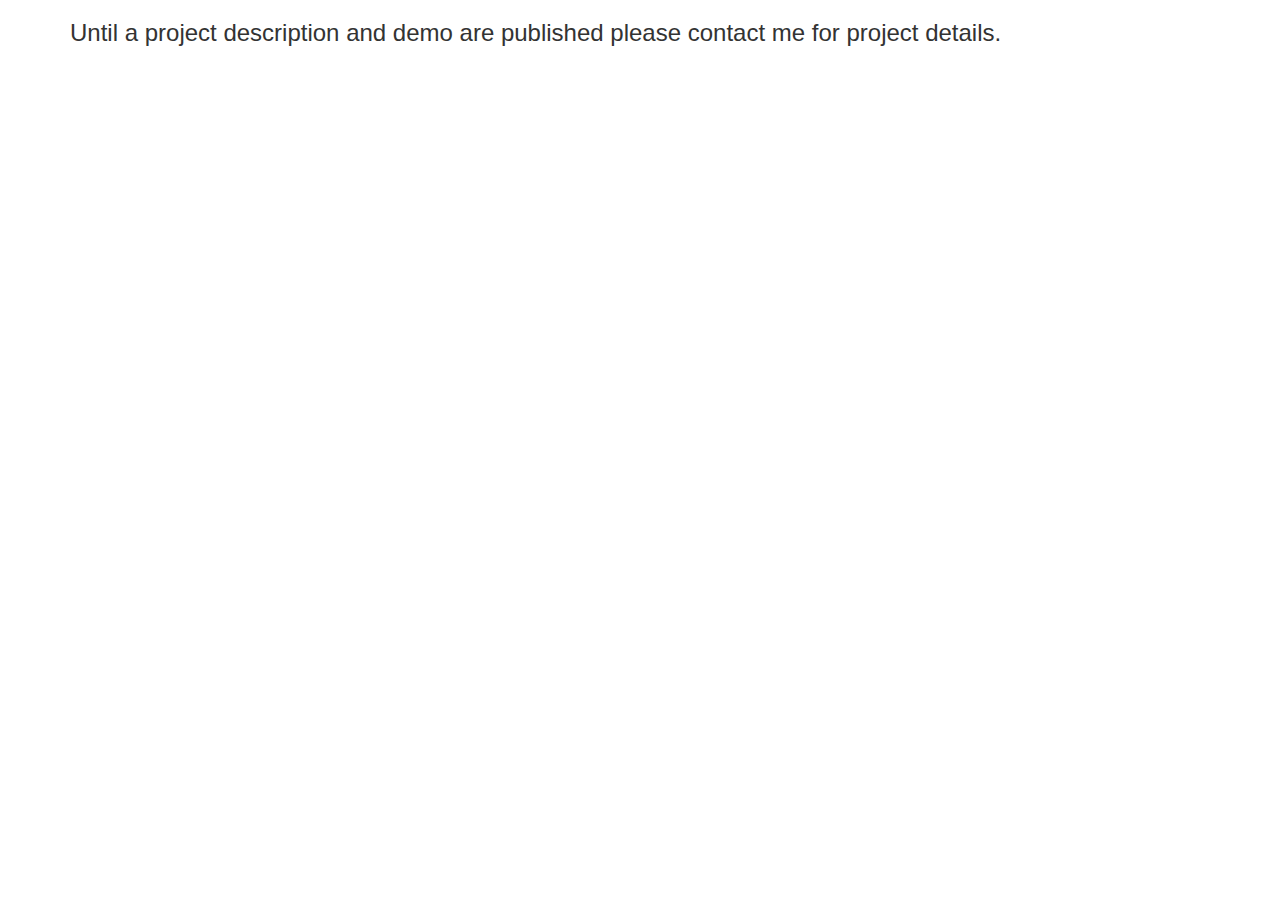
<file: tmp_project.html>
<!DOCTYPE html>
<html lang="en">
    <head>
        <title>my project</title>
        <meta charset="utf-8">
        <meta name="viewport" content="width=device-width, initial-scale=1">
        <link rel="stylesheet" href="https://maxcdn.bootstrapcdn.com/bootstrap/3.3.7/css/bootstrap.min.css">
        <script src="https://ajax.googleapis.com/ajax/libs/jquery/3.1.1/jquery.min.js"></script>
        <script src="https://maxcdn.bootstrapcdn.com/bootstrap/3.3.7/js/bootstrap.min.js"></script>
    </head>
    <body>


        <div class="container">

            <h3>Until a project description and demo are published please contact me for project details.</h3>
        </div>
    </body>
</html>
</file>
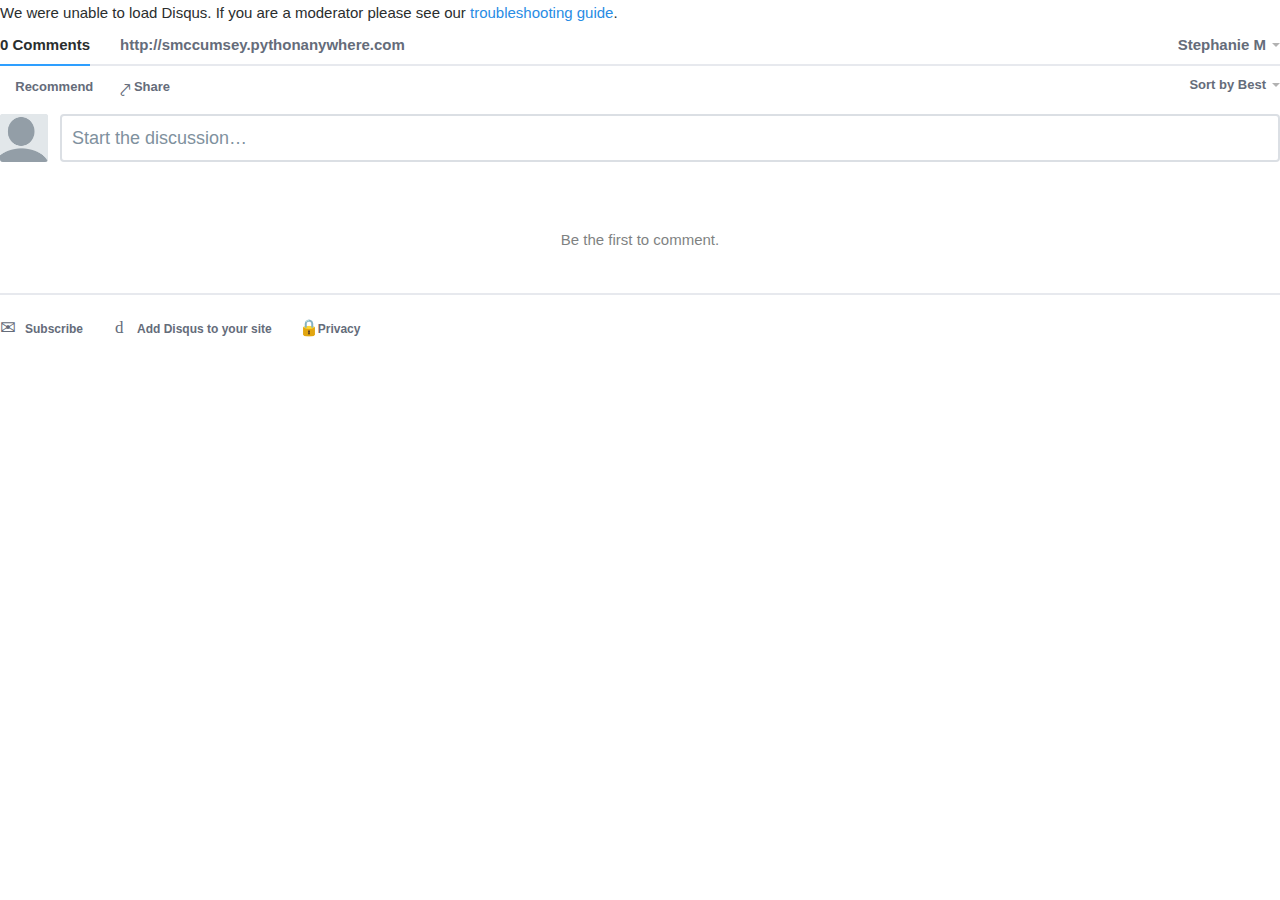
<file: static/lesson_files/saved_resource.html>
<!DOCTYPE html>
<!-- saved from url=(0287)https://disqus.com/embed/comments/?base=default&version=f6fe9347211ff5075c77fec12385de95&f=http-smccumsey-pythonanywhere-com&t_i=%2Flesson%2F%7B%7Bmodule_obj.id%7D%7D%2F&t_u=http%3A%2F%2Fsmccumsey.pythonanywhere.com%7B%7Brequest.path%7D%7D&t_d=Poco%20Lesson&t_t=Poco%20Lesson&s_o=default -->
<html lang="en" dir="ltr" class="js no-touch localstorage sessionstorage contenteditable use-opacity-transitions"><!--<![endif]--><head><meta http-equiv="Content-Type" content="text/html; charset=UTF-8">
    <title>Disqus Comments</title>

    
    <meta name="viewport" content="width=device-width, initial-scale=1, maximum-scale=1, user-scalable=no">
    <meta http-equiv="X-UA-Compatible" content="IE=edge">

    <style>
        .alert--warning {
            border-radius: 3px;
            padding: 10px 15px;
            margin-bottom: 10px;
            background-color: #FFE070;
            color: #A47703;
        }

        .alert--warning a,
        .alert--warning a:hover,
        .alert--warning strong {
            color: #A47703;
            font-weight: bold;
        }

        .alert--error p,
        .alert--warning p {
            margin-top: 5px;
            margin-bottom: 5px;
        }
        
        </style>
    
    <style>
        html {
            overflow: hidden;
        }

        #error {
            display: none;
        }

        .clearfix:after {
            content: "";
            display: block;
            height: 0;
            clear: both;
            visibility: hidden;
        }

        
    </style>

<style type="text/css">:root .col-promoted
{display:none !important;}</style><link rel="stylesheet" href="./lounge.8aca5096df51109b6efc77de5864ff5b.css"><script type="text/javascript" charset="utf-8" async="" data-requirecontext="_" data-requiremodule="remote/config" src="./config.js"></script><script type="text/javascript" charset="utf-8" async="" data-requirecontext="_" data-requiremodule="common.bundle" src="./common.bundle.0f82556f0113afad371e93503012d9e4.js"></script><script type="text/javascript" charset="utf-8" async="" data-requirecontext="_" data-requiremodule="lounge.bundle" src="./lounge.bundle.e0c2ede1c0a7d2630213fb160386dd0c.js"></script><script type="text/javascript" charset="utf-8" async="" data-requirecontext="_" data-requiremodule="ga" src="https://ssl.google-analytics.com/ga.js"></script><style id="css_1479265531858"></style><!--<base target="_parent">--><base href="." target="_parent"><style type="text/css">:root .adsbox
{display:none !important;}</style></head>
<body>
    

    
    <div id="error" class="alert--error">
        <p>We were unable to load Disqus. If you are a moderator please see our <a href="https://docs.disqus.com/help/83/"> troubleshooting guide</a>. </p>
    </div>

    
    <script type="text/json" id="disqus-forumData">{"session":{"canModerate":false,"audienceSyncVerified":false,"mustVerify":false,"canReply":true,"mustVerifyEmail":false},"features":{},"forum":{"category":null,"description":null,"founder":"214750534","twitterName":null,"url":null,"raw_description":null,"guidelines":null,"favicon":{"permalink":"https://disqus.com/api/forums/favicons/http-smccumsey-pythonanywhere-com.jpg","cache":"//a.disquscdn.com/1478718676/images/favicon-default.png"},"raw_guidelines":null,"language":"en","daysThreadAlive":0,"installCompleted":true,"avatar":{"small":{"permalink":"https://disqus.com/api/forums/avatars/http-smccumsey-pythonanywhere-com.jpg?size=32","cache":"//a.disquscdn.com/1478718676/images/noavatar32.png"},"large":{"permalink":"https://disqus.com/api/forums/avatars/http-smccumsey-pythonanywhere-com.jpg?size=92","cache":"//a.disquscdn.com/1478718676/images/noavatar92.png"}},"channel":null,"daysAlive":0,"pk":"4497926","signedUrl":null,"settings":{"supportLevel":0,"adsDRNativeEnabled":false,"colorScheme":"auto","adsVideoEnabled":false,"adsProductVideoEnabled":false,"adsPositionTopEnabled":false,"ssoRequired":false,"unapproveLinks":false,"adsEnabled":false,"adsProductLinksThumbnailsEnabled":false,"adsProductStoriesEnabled":false,"organicDiscoveryEnabled":false,"allowMedia":true,"disable3rdPartyTrackers":false,"adsProductDisplayEnabled":false,"discoveryMax":false,"discoveryLocked":false,"moderatorText":"","linkAffiliationEnabled":true,"allowAnonPost":true,"hasCustomAvatar":false,"adultContent":false,"promotedDiscoveryEnabled":false,"allowAnonVotes":false,"mustVerify":true,"adsSettingsLocked":false,"mustVerifyEmail":true,"audienceSyncEnabled":false,"typeface":"auto","adsPositionBottomEnabled":false,"mediaembedEnabled":true,"adsProductLinksEnabled":false,"validateAllPosts":false,"discoveryThumbnailsEnabled":false,"isVIP":false,"adsPositionInthreadEnabled":false},"id":"http-smccumsey-pythonanywhere-com","createdAt":"2016-08-19T12:38:14.871342","name":"http://smccumsey.pythonanywhere.com"}}</script>

    
    <script type="text/json" id="disqus-threadData">{"cursor":{"hasPrev":false,"prev":null,"total":0,"hasNext":false,"next":"1:0:0"},"code":0,"response":{"lastModified":1479243506,"posts":[],"thread":{"feed":"https://http-smccumsey-pythonanywhere-com.disqus.com/poco_lesson_14/latest.rss","identifiers":["/lesson/{{module_obj.id}}/"],"dislikes":0,"likes":0,"message":"","id":"5306992138","createdAt":"2016-11-15T20:58:26","category":"5268535","author":"214750534","isSpam":false,"signedLink":"http://disq.us/?url=http%3A%2F%2Fsmccumsey.pythonanywhere.com%257b%257brequest.path%257d%257d&key=3cUOP7AgolT8u0zZrxUuow","isDeleted":false,"hasStreaming":false,"raw_message":"","isClosed":false,"link":"http://smccumsey.pythonanywhere.com%7b%7brequest.path%7d%7d","slug":"poco_lesson_14","forum":"http-smccumsey-pythonanywhere-com","clean_title":"Poco Lesson","posts":0,"moderators":[198945768,171870130,214750534],"title":"Poco Lesson","highlightedPost":null}},"order":"popular"}</script>

    

    <div id="fixed-content"></div>


    
        
<script type="text/json" id="disqus-urls">{
    "root":"//disqus.com",
    "next":"https://a.disquscdn.com/next/current/embed"
}</script>

        <script src="./lounge.load.f6fe9347211ff5075c77fec12385de95.js" id="bootstrap-script" data-app="lounge" crossorigin="anonymous" async=""></script>
    


<iframe style="display: none;" src="./saved_resource(5).html"></iframe><div id="layout" data-tracking-area="layout">

<div id="onboard" data-tracking-area="onboard"><div></div></div>

<div id="highlighted-post" data-tracking-area="highlighted" class="highlighted-post" style="display: none;"></div>

<div id="global-alert"></div>

<header id="main-nav" data-tracking-area="main-nav">
<nav class="nav nav-primary">
<ul>
<li class="nav-tab nav-tab--primary tab-conversation active" data-role="post-count"><a class="publisher-nav-color">
<span class="comment-count">
0 comments
</span>

<span class="comment-count-placeholder">
Comments
</span>
</a>
</li>
<li class="nav-tab nav-tab--primary tab-community">
<a href="https://disqus.com/home/forums/http-smccumsey-pythonanywhere-com/" class="publisher-nav-color" data-action="community-sidebar" data-forum="http-smccumsey-pythonanywhere-com" id="community-tab">
<span class="community-name">
<strong>http://smccumsey.pythonanywhere.com</strong>

</span>

<strong class="community-name-placeholder">Community</strong>
</a>
</li>
<li class="nav-tab nav-tab--primary dropdown user-menu" data-role="logout"><a href="https://disqus.com/embed/comments/?base=default&amp;version=f6fe9347211ff5075c77fec12385de95&amp;f=http-smccumsey-pythonanywhere-com&amp;t_i=%2Flesson%2F%7B%7Bmodule_obj.id%7D%7D%2F&amp;t_u=http%3A%2F%2Fsmccumsey.pythonanywhere.com%7B%7Brequest.path%7D%7D&amp;t_d=Poco%20Lesson&amp;t_t=Poco%20Lesson&amp;s_o=default#" class="dropdown-toggle" data-toggle="dropdown">
<span class="dropdown-toggle-wrapper">

<span class="avatar">
<img data-role="user-avatar" data-user="219106546" alt="Avatar" src="./noavatar92.png">
</span>
<span class="username" data-role="username" data-username="disqus_CtNLDmeCl9">
Stephanie M
</span>

</span> <span class="caret"></span>
</a>
<ul class="dropdown-menu">
<li>
<a href="https://disqus.com/by/disqus_CtNLDmeCl9/" data-role="user-profile-link" data-action="profile" data-username="disqus_CtNLDmeCl9">
Your Profile
</a>
</li>
<li>
<a href="https://disqus.com/embed/comments/?base=default&amp;version=f6fe9347211ff5075c77fec12385de95&amp;f=http-smccumsey-pythonanywhere-com&amp;t_i=%2Flesson%2F%7B%7Bmodule_obj.id%7D%7D%2F&amp;t_u=http%3A%2F%2Fsmccumsey.pythonanywhere.com%7B%7Brequest.path%7D%7D&amp;t_d=Poco%20Lesson&amp;t_t=Poco%20Lesson&amp;s_o=default#" class="media-toggle-on" data-action="toggle-media">Display Media</a>
<a href="https://disqus.com/embed/comments/?base=default&amp;version=f6fe9347211ff5075c77fec12385de95&amp;f=http-smccumsey-pythonanywhere-com&amp;t_i=%2Flesson%2F%7B%7Bmodule_obj.id%7D%7D%2F&amp;t_u=http%3A%2F%2Fsmccumsey.pythonanywhere.com%7B%7Brequest.path%7D%7D&amp;t_d=Poco%20Lesson&amp;t_t=Poco%20Lesson&amp;s_o=default#" class="media-toggle-off" data-action="toggle-media">Hide Media</a>
</li>
<li>
<a href="https://disqus.com/home/settings/account/">Edit Settings</a>
</li>



<li>
<a href="https://disqus.com/embed/comments/?base=default&amp;version=f6fe9347211ff5075c77fec12385de95&amp;f=http-smccumsey-pythonanywhere-com&amp;t_i=%2Flesson%2F%7B%7Bmodule_obj.id%7D%7D%2F&amp;t_u=http%3A%2F%2Fsmccumsey.pythonanywhere.com%7B%7Brequest.path%7D%7D&amp;t_d=Poco%20Lesson&amp;t_t=Poco%20Lesson&amp;s_o=default#" data-action="logout">Logout</a>
</li>
</ul>
</li>
<li class="nav-tab nav-tab--primary notification-menu unread" data-role="notification-menu"><a href="https://disqus.com/home/inbox/" class="notification-container" data-action="home" data-home-path="home/inbox/">
<span class="notification-icon icon-comment" aria-hidden=""></span>
<span class="notification-count" data-role="notification-count">1</span>
</a>
</li>
</ul>
</nav>
</header>

<section id="conversation" data-role="main" data-tracking-area="main">
<div class="nav nav-secondary" data-tracking-area="secondary-nav">
<ul>
<li id="recommend-button" class="nav-tab nav-tab--secondary recommend dropdown">
<div class="thread-likes"><a href="https://disqus.com/embed/comments/?base=default&amp;version=f6fe9347211ff5075c77fec12385de95&amp;f=http-smccumsey-pythonanywhere-com&amp;t_i=%2Flesson%2F%7B%7Bmodule_obj.id%7D%7D%2F&amp;t_u=http%3A%2F%2Fsmccumsey.pythonanywhere.com%7B%7Brequest.path%7D%7D&amp;t_d=Poco%20Lesson&amp;t_t=Poco%20Lesson&amp;s_o=default#" data-action="recommend" title="Recommend this discussion" class="dropdown-toggle ">
<span class="icon-heart"></span>
<span class="label label-default">Recommend</span>
<span class="label label-recommended">Recommended</span>
</a>
<ul class="dropdown-menu dropdown-menu--coachmark">
<li>
<h2 class="coachmark__heading">Discussion Recommended!</h2>
<p class="coachmark__description">Recommending means this is a discussion worth sharing. It gets shared to your followers' Disqus feeds, and gives the creator kudos!</p>
<a href="https://disqus.com/home/?utm_source=disqus_embed&amp;utm_content=recommend_btn" class="btn btn-primary coachmark__button" target="_blank">
 Find More Discussions 
</a>
</li>
</ul>
</div></li>
<li id="thread-share-menu" class="nav-tab nav-tab--secondary dropdown share-menu hidden-sm"><a href="https://disqus.com/embed/comments/?base=default&amp;version=f6fe9347211ff5075c77fec12385de95&amp;f=http-smccumsey-pythonanywhere-com&amp;t_i=%2Flesson%2F%7B%7Bmodule_obj.id%7D%7D%2F&amp;t_u=http%3A%2F%2Fsmccumsey.pythonanywhere.com%7B%7Brequest.path%7D%7D&amp;t_d=Poco%20Lesson&amp;t_t=Poco%20Lesson&amp;s_o=default#" class="dropdown-toggle" data-toggle="dropdown" title="Share">
<span class="icon-export"></span>
<span class="label">Share</span>
</a>
<ul class="share-menu dropdown-menu">
<li>
<div class="share-menu__label">Share this discussion on</div>
<ul>
<li class="twitter">
<a data-action="share:twitter" href="https://disqus.com/embed/comments/?base=default&amp;version=f6fe9347211ff5075c77fec12385de95&amp;f=http-smccumsey-pythonanywhere-com&amp;t_i=%2Flesson%2F%7B%7Bmodule_obj.id%7D%7D%2F&amp;t_u=http%3A%2F%2Fsmccumsey.pythonanywhere.com%7B%7Brequest.path%7D%7D&amp;t_d=Poco%20Lesson&amp;t_t=Poco%20Lesson&amp;s_o=default#">Twitter</a>
</li>
<li class="facebook">
<a data-action="share:facebook" href="https://disqus.com/embed/comments/?base=default&amp;version=f6fe9347211ff5075c77fec12385de95&amp;f=http-smccumsey-pythonanywhere-com&amp;t_i=%2Flesson%2F%7B%7Bmodule_obj.id%7D%7D%2F&amp;t_u=http%3A%2F%2Fsmccumsey.pythonanywhere.com%7B%7Brequest.path%7D%7D&amp;t_d=Poco%20Lesson&amp;t_t=Poco%20Lesson&amp;s_o=default#">Facebook</a>
</li>
</ul>
</li>
</ul>
</li>
<li data-role="post-sort" class="nav-tab nav-tab--secondary dropdown sorting pull-right">
<a href="https://disqus.com/embed/comments/?base=default&amp;version=f6fe9347211ff5075c77fec12385de95&amp;f=http-smccumsey-pythonanywhere-com&amp;t_i=%2Flesson%2F%7B%7Bmodule_obj.id%7D%7D%2F&amp;t_u=http%3A%2F%2Fsmccumsey.pythonanywhere.com%7B%7Brequest.path%7D%7D&amp;t_d=Poco%20Lesson&amp;t_t=Poco%20Lesson&amp;s_o=default#" class="dropdown-toggle" data-toggle="dropdown">
Sort by Best


<span class="caret"></span>
</a>
<ul class="dropdown-menu pull-right">
<li class="selected">
<a href="https://disqus.com/embed/comments/?base=default&amp;version=f6fe9347211ff5075c77fec12385de95&amp;f=http-smccumsey-pythonanywhere-com&amp;t_i=%2Flesson%2F%7B%7Bmodule_obj.id%7D%7D%2F&amp;t_u=http%3A%2F%2Fsmccumsey.pythonanywhere.com%7B%7Brequest.path%7D%7D&amp;t_d=Poco%20Lesson&amp;t_t=Poco%20Lesson&amp;s_o=default#" data-action="sort" data-sort="popular">Best<i aria-hidden="true" class="icon-checkmark"></i></a>
</li>

<li>
<a href="https://disqus.com/embed/comments/?base=default&amp;version=f6fe9347211ff5075c77fec12385de95&amp;f=http-smccumsey-pythonanywhere-com&amp;t_i=%2Flesson%2F%7B%7Bmodule_obj.id%7D%7D%2F&amp;t_u=http%3A%2F%2Fsmccumsey.pythonanywhere.com%7B%7Brequest.path%7D%7D&amp;t_d=Poco%20Lesson&amp;t_t=Poco%20Lesson&amp;s_o=default#" data-action="sort" data-sort="desc">Newest<i aria-hidden="true" class="icon-checkmark"></i></a>
</li>

<li>
<a href="https://disqus.com/embed/comments/?base=default&amp;version=f6fe9347211ff5075c77fec12385de95&amp;f=http-smccumsey-pythonanywhere-com&amp;t_i=%2Flesson%2F%7B%7Bmodule_obj.id%7D%7D%2F&amp;t_u=http%3A%2F%2Fsmccumsey.pythonanywhere.com%7B%7Brequest.path%7D%7D&amp;t_d=Poco%20Lesson&amp;t_t=Poco%20Lesson&amp;s_o=default#" data-action="sort" data-sort="asc">Oldest<i aria-hidden="true" class="icon-checkmark"></i></a>
</li>
</ul>
</li>
</ul>
</div>

<div id="posts">
<div id="form" class="textarea-wrapper--top-level"><form class="reply authenticated">
<div class="postbox">
<div role="alert"></div>
<div class="avatar">
<a href="https://disqus.com/by/disqus_CtNLDmeCl9/" class="user" data-action="profile" data-username="disqus_CtNLDmeCl9">
<img data-role="user-avatar" data-user="219106546" src="./noavatar92.png" alt="Avatar">
</a>
</div>

<div class="textarea-wrapper" data-role="textarea" dir="auto"><div><span class="placeholder">Start the discussion…</span><div class="textarea" tabindex="0" role="textbox" aria-multiline="true" contenteditable="PLAINTEXT-ONLY" data-role="editable" aria-label="Start the discussion…" style="overflow: auto; word-wrap: break-word; max-height: 350px;"><p><br></p></div><div style="display: none;"><ul class="user-mention__list">
<li class="header user-mention__header">
<h5>in this conversation</h5>
</li>
</ul>
</div></div>
<div data-role="drag-drop-placeholder" class="media-drag-hover" style="display: none">
<div class="drag-text">
⬇ Drag and drop your images here to upload them.
</div>
</div>
<div class="media-preview empty" data-role="media-preview"><ul data-role="media-progress-list"></ul>
<ul data-role="media-rich-list"></ul>
<div class="media-expanded empty" data-role="media-preview-expanded">
<img src="[data-uri]" data-role="media-preview-expanded-image" alt="Media preview placeholder">
</div>
</div>
<div class="edit-alert" role="postbox-alert"></div>
<div class="post-actions">
<ul class="wysiwyg">
<li class="wysiwyg__item" data-role="media-uploader"><a href="https://disqus.com/embed/comments/?base=default&amp;version=f6fe9347211ff5075c77fec12385de95&amp;f=http-smccumsey-pythonanywhere-com&amp;t_i=%2Flesson%2F%7B%7Bmodule_obj.id%7D%7D%2F&amp;t_u=http%3A%2F%2Fsmccumsey.pythonanywhere.com%7B%7Brequest.path%7D%7D&amp;t_d=Poco%20Lesson&amp;t_t=Poco%20Lesson&amp;s_o=default#" tabindex="-1" data-action="attach" class="attach" title="Upload Images"><span>Attach</span></a>
<input type="file" data-role="media-upload" tabindex="-1" accept="image/*">
</li>
</ul>
<div class="logged-in">
<section>
<div class="temp-post" style="text-align: right">
<button class="btn post-action__button">
Post as <span data-username="disqus_CtNLDmeCl9" data-role="username">Stephanie M</span>

</button>
</div>
</section>
</div>
</div>
</div>

<div data-role="login-form"><div>
</div></div>
</div>
</form></div>

<button class="alert alert--realtime" style="display: none" data-role="realtime-notification">
</button>

<div id="no-posts" style="">Be the first to comment.</div>

<ul id="post-list" class="post-list"></ul>

<div class="load-more" data-role="more" style="display:none">
<a href="https://disqus.com/embed/comments/?base=default&amp;version=f6fe9347211ff5075c77fec12385de95&amp;f=http-smccumsey-pythonanywhere-com&amp;t_i=%2Flesson%2F%7B%7Bmodule_obj.id%7D%7D%2F&amp;t_u=http%3A%2F%2Fsmccumsey.pythonanywhere.com%7B%7Brequest.path%7D%7D&amp;t_d=Poco%20Lesson&amp;t_t=Poco%20Lesson&amp;s_o=default#" data-action="more-posts" class="btn load-more__button">Load more comments</a>
</div>
</div>

</section>

<div id="placement-bottom" data-tracking-area="discovery-south"></div>

<div id="footer" data-tracking-area="footer" class="disqus-footer__wrapper">
<ul class="disqus-footer">
<li class="disqus-footer__logo"><a href="https://disqus.com/" rel="nofollow" title="Powered by Disqus" class="disqus-footer__link">Powered by Disqus</a></li>
<li id="thread-subscribe-button" class="email disqus-footer__item"> 
<div class="default">
<a href="https://disqus.com/embed/comments/?base=default&amp;version=f6fe9347211ff5075c77fec12385de95&amp;f=http-smccumsey-pythonanywhere-com&amp;t_i=%2Flesson%2F%7B%7Bmodule_obj.id%7D%7D%2F&amp;t_u=http%3A%2F%2Fsmccumsey.pythonanywhere.com%7B%7Brequest.path%7D%7D&amp;t_d=Poco%20Lesson&amp;t_t=Poco%20Lesson&amp;s_o=default#" rel="nofollow" data-action="subscribe" title="Subscribe and get email updates from this discussion" class="disqus-footer__link"><i aria-hidden="true" class="icon icon-mail"></i><span class="clip">Subscribe</span> <i aria-hidden="true" class="icon icon-checkmark"></i></a>
</div>
<div class="form">
<div class="input-wrapper"><input id="thread-subscribe-email" type="email" placeholder="yourname@email.com" class="disqus-footer__input input--text"></div>
</div>
</li>
<li class="install disqus-footer__item">
<a href="https://publishers.disqus.com/engage?utm_source=http-smccumsey-pythonanywhere-com&amp;utm_medium=Disqus-Footer" rel="nofollow" target="_blank" class="disqus-footer__link">
<i aria-hidden="true" class="icon icon-disqus"></i>
<span class="clip hidden-sm">Add Disqus to your site</span>
<span class="clip visible-sm hidden-xs">Add Disqus</span>
<span class="clip visible-xs">Add</span>
</a>
</li>
<li class="privacy disqus-footer__item">
<a href="https://help.disqus.com/customer/portal/articles/1657951?utm_source=disqus&amp;utm_medium=embed-footer&amp;utm_content=privacy-btn" rel="nofollow" target="_blank" class="disqus-footer__link">
<i aria-hidden="true" class="icon icon-lock"></i>
<span class="clip">Privacy</span>
</a>
</li>
</ul>
</div>
</div><iframe src="./match.html" style="display: none;"></iframe></body></html>
</file>
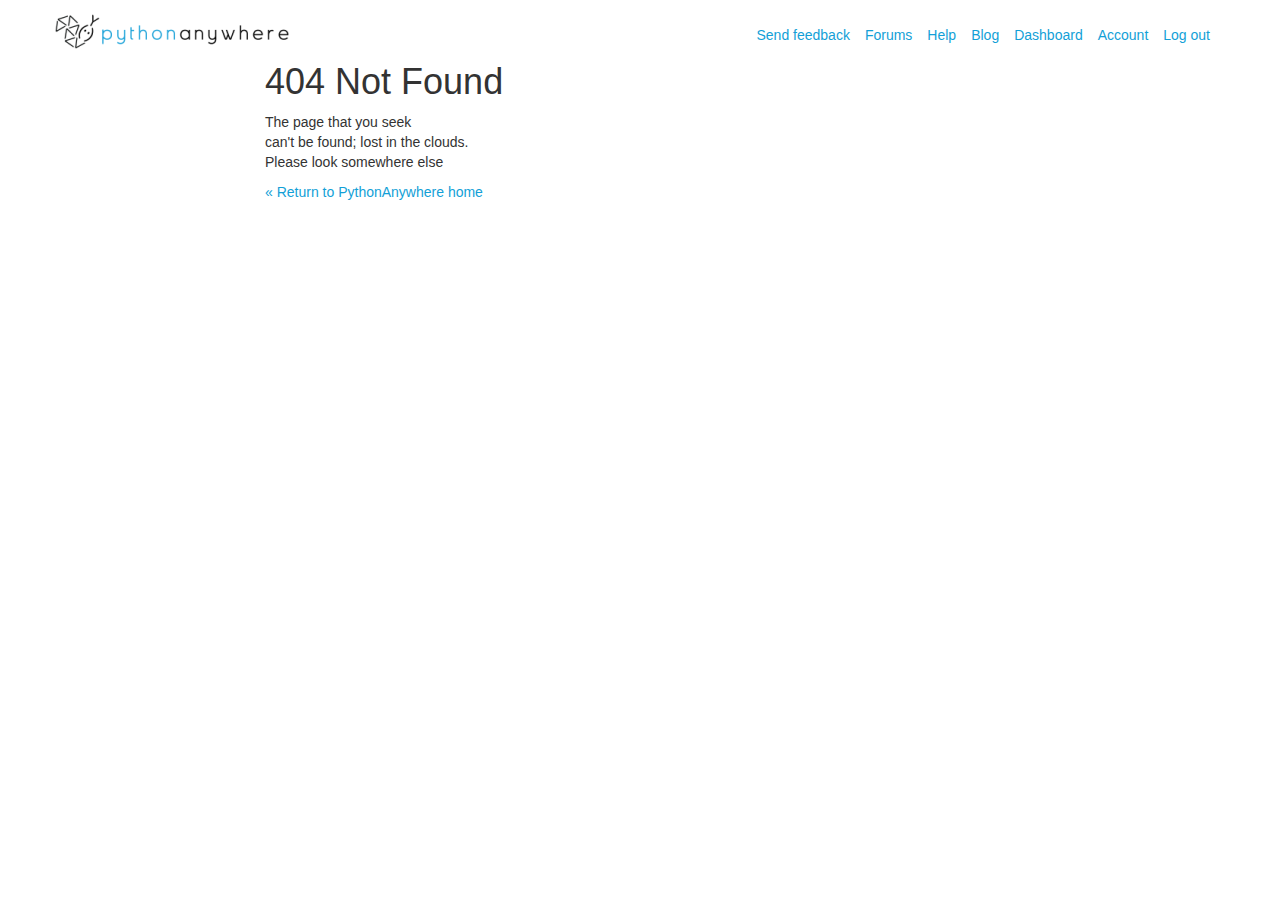
<file: static/lesson_files/{{content.html_notebook.html>
<!DOCTYPE html>
<!-- saved from url=(0141)https://www.pythonanywhere.com/user/smccumsey/files/home/smccumsey/waggle-classroom/main/templates/main/%7B%7Bcontent.html_notebook.url%7D%7D -->
<html lang="en"><head><meta http-equiv="Content-Type" content="text/html; charset=UTF-8">
        
        <title>Page not found: PythonAnywhere</title>
        <meta name="viewport" content="width=device-width, initial-scale=1.0">
        <meta name="description" content="Page not found: PythonAnywhere">
        <meta name="author" content="PythonAnywhere LLP">
        <meta name="google-site-verification" content="O4UxDrfcHjC44jybs2vajc1GgRkTKCTRgVzeV6I9V14">


        <!-- Le styles -->
        <link rel="stylesheet" href="./c6cdbc54108f.css" type="text/css" media="screen">
        <link rel="stylesheet" href="./2490bb96ecdd.css" type="text/css" media="screen">

        <!-- Le javascript -->
        <script async="" src="https://www.google-analytics.com/analytics.js"></script><script type="text/javascript">
            var Anywhere = {};
            Anywhere.urls = {};
            Anywhere.csrfToken = "2aZRgbCr4r5UYwOeHf9GAiznJE56t2zs";
        </script><style type="text/css">:root #main-content > [style="padding:10px 0 0 0 !important;"],
:root #content > #right > .dose > .dosesingle,
:root #content > #center > .dose > .dosesingle
{display:none !important;}</style>
        <script type="text/javascript" src="./604ec006f963.js"></script>
        

        
        
        

        <!-- Le fav and touch icons -->
        <link rel="apple-touch-icon" href="https://www.pythonanywhere.com/user/smccumsey/files/home/smccumsey/waggle-classroom/main/templates/main/images/apple-touch-icon.png">
        <link rel="apple-touch-icon" sizes="72x72" href="https://www.pythonanywhere.com/user/smccumsey/files/home/smccumsey/waggle-classroom/main/templates/main/images/apple-touch-icon-72x72.png">
        <link rel="apple-touch-icon" sizes="114x114" href="https://www.pythonanywhere.com/user/smccumsey/files/home/smccumsey/waggle-classroom/main/templates/main/images/apple-touch-icon-114x114.png">



    </head>

     <body>
        
    <nav class="navbar" role="banner">
        <div id="id_internal_nav_bar_container" class="container fluid">

            <div class="navbar-header">
                <button type="button" class="navbar-toggle collapsed" data-toggle="collapse" data-target=".right_hand_links" aria-expanded="false">
                  <span class="sr-only">Toggle navigation</span>
                  <span class="icon-bar"></span>
                  <span class="icon-bar"></span>
                  <span class="icon-bar"></span>
                </button>
                <a class="navbar-brand" href="https://www.pythonanywhere.com/"><img id="id_logo" src="./logo-234x35.png" height="35" title="PythonAnywhere logo" alt="PythonAnywhere logo"></a>
            </div>

            <div class="collapse navbar-collapse right_hand_links">
                <div class="row">
                    <ul id="id_header_links" class="nav navbar-nav navbar-right ">
                        <li><a id="id_feedback_link" class="feedback_link" href="https://www.pythonanywhere.com/user/smccumsey/files/home/smccumsey/waggle-classroom/main/templates/main/%7B%7Bcontent.html_notebook.url%7D%7D">Send feedback</a></li>
                        <li><a id="id_forums_link" href="https://www.pythonanywhere.com/forums/">Forums</a></li>
                        <li><a href="https://www.pythonanywhere.com/wiki/" id="id_help_link">Help</a></li>
                        <li><a href="http://blog.pythonanywhere.com/" id="id_blog_link">Blog</a></li>
                        
                        
                            <li><a href="https://www.pythonanywhere.com/user/smccumsey/" id="id_dashboard_nav_link">Dashboard</a></li>
                            <li><a href="https://www.pythonanywhere.com/user/smccumsey/account/" id="id_account_link">Account</a></li>
                            <li><a href="https://www.pythonanywhere.com/logout/" id="id_logout_link">Log out</a></li>
                        
                    </ul>
                </div>

                
            </div>
        </div>
    </nav>

    



        
    


        

    <div class="container">
        <div class="row">
            <div class="col-md-8 col-md-offset-2">

                <h1 class="error_header" id="id_server_error_title">404 Not Found</h1>

                <p id="id_server_error_text">
                The page that you seek<br>
                can't be found; lost in the clouds.<br>
                Please look somewhere else

                </p><p>
                <a id="id_link_home" href="https://www.pythonanywhere.com/">« Return to PythonAnywhere home</a>

            </p></div>
        </div>
    </div>



        

        


        <div id="id_feedback_dialog" title="Help us improve" style="display:none">
    <div id="id_feedback_dialog_blurb_big" class="dialog_blurb_big">
        It's always a pleasure to hear from you!
    </div>
    <div id="id_feedback_dialog_blurb_small">
        Ask us a question, or tell us what you love or hate about PythonAnywhere.<br>
        We'll get back to you over email ASAP.
    </div>
    <textarea id="id_feedback_dialog_text" rows="6"></textarea>
    <input id="id_feedback_dialog_email_address" type="text" placeholder="Email address (optional - only necessary if you would like us to contact you)" style="display: none;">
    
    <div id="id_feedback_dialog_error" class="pa_hidden">
        Sorry, there was an error connecting to the server. <br>Please try again in a few moments...
    </div>
    <div class="dialog_buttons">
        <img id="id_feedback_dialog_spinner" src="./spinner-small.gif">
        <button class="btn btn-primary" id="id_feedback_dialog_ok_button">OK</button>
        <button class="btn btn-default" id="id_feedback_dialog_cancel_button">Cancel</button>
    </div>
</div>


        
            <script>
                (function(i,s,o,g,r,a,m){i['GoogleAnalyticsObject']=r;i[r]=i[r]||function(){
                (i[r].q=i[r].q||[]).push(arguments)},i[r].l=1*new Date();a=s.createElement(o),
                m=s.getElementsByTagName(o)[0];a.async=1;a.src=g;m.parentNode.insertBefore(a,m)
                })(window,document,'script','//www.google-analytics.com/analytics.js','ga');

                ga('create', 'UA-18014859-6', 'auto');
                ga('send', 'pageview');
            </script>
        

        


    

</body></html>
</file>
<file: style.css>
@import url('https://fonts.googleapis.com/css?family=Open+Sans+Condensed:300|Sacramento');

body {
  background:#00BEBE;
  font-family: Sacramento;
  .title {
    text-align:center; font-size: 80px; padding: 10% 5% 5%;
    @media screen and (max-width:500px) {
      font-size: 50px;
    }
  }
  .sub {
    position:relative;
    font-family:'Open Sans Condensed';font-size: 20px;display:block;
    &::before {
      content:'';
      display: block;
      width: 15px;
      height:1px;
      background-color:#000;
      position: absolute;
      left:50%;
      top:-10px;
      @media screen and (max-width:500px) {top:-5px;}
      transform:translate3d(-50%,0,0);
    }
  }
  
  svg {
    max-width: 80%;
    #bulb {
      transform-origin: center bottom;
      animation: float 3s linear alternate infinite;
    }
    #cord {
      animation: skew 3s linear alternate infinite;
      transform-origin: center bottom;
    }
  }
  
}//#00ADB5;}

.highlight {
  #path_ear_dx,
  #path_ear_sx,
  #path_ear_cx,
  #path_inner
  {fill:#FFEC8B;}
}

@keyframes float {
  50% {transform: rotate(2deg);}
}

@keyframes skew {
  50% {transform: skew(1deg);}
}
</file>
<file: static/lesson_files/2490bb96ecdd.css>
.error_header {
    margin: 10px 0;
}
</file>
